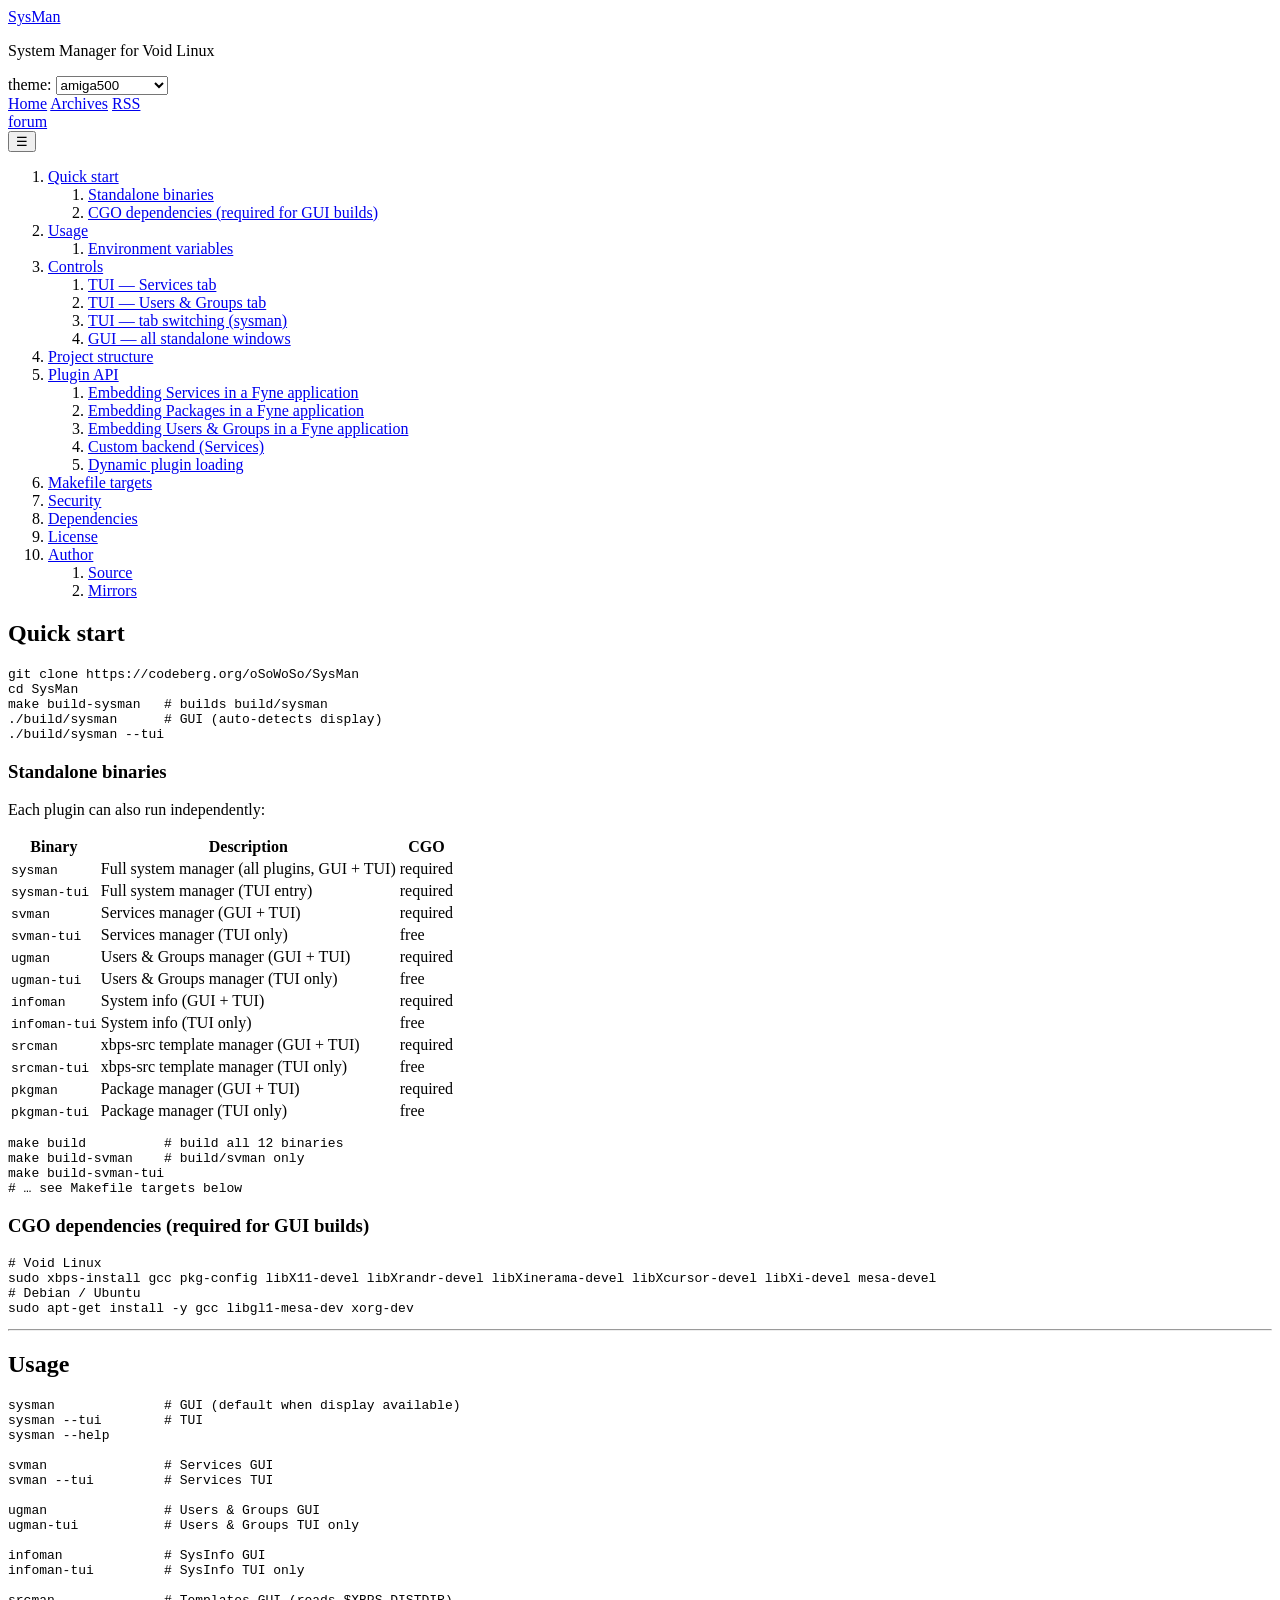
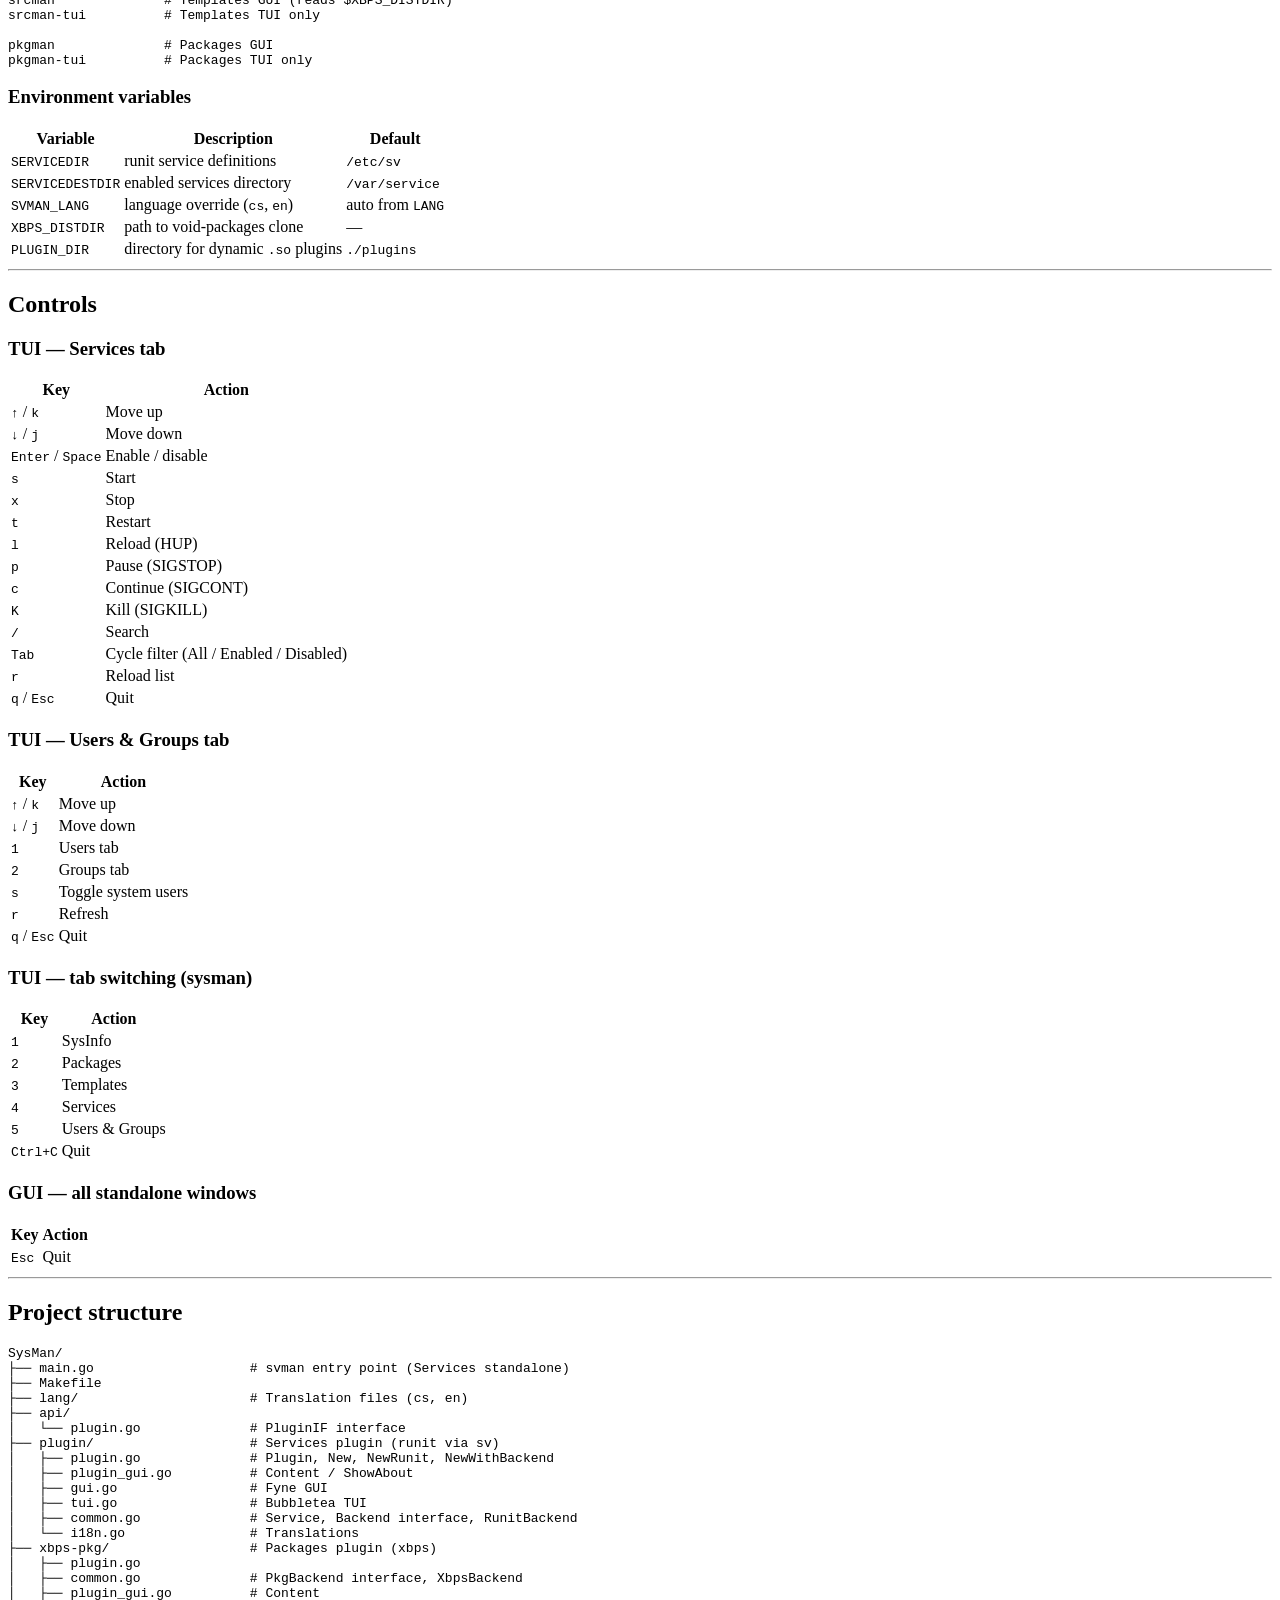
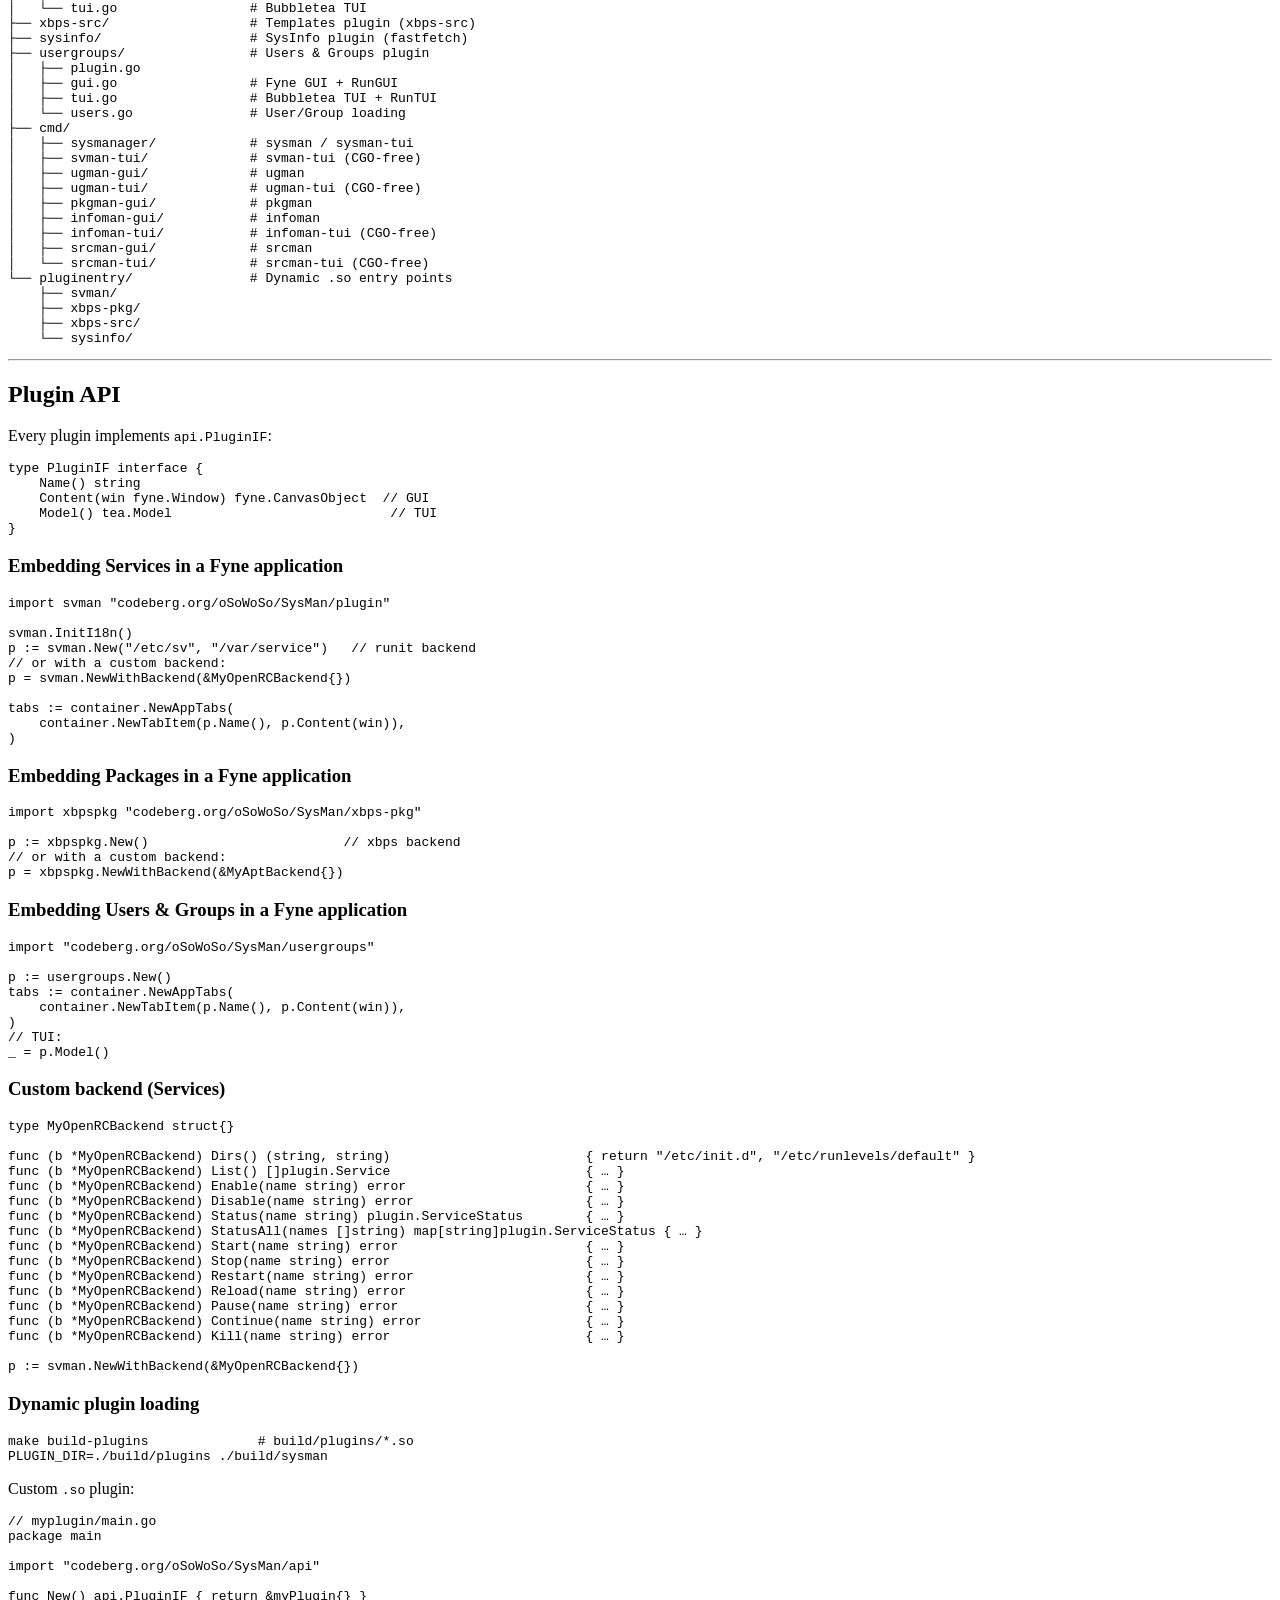
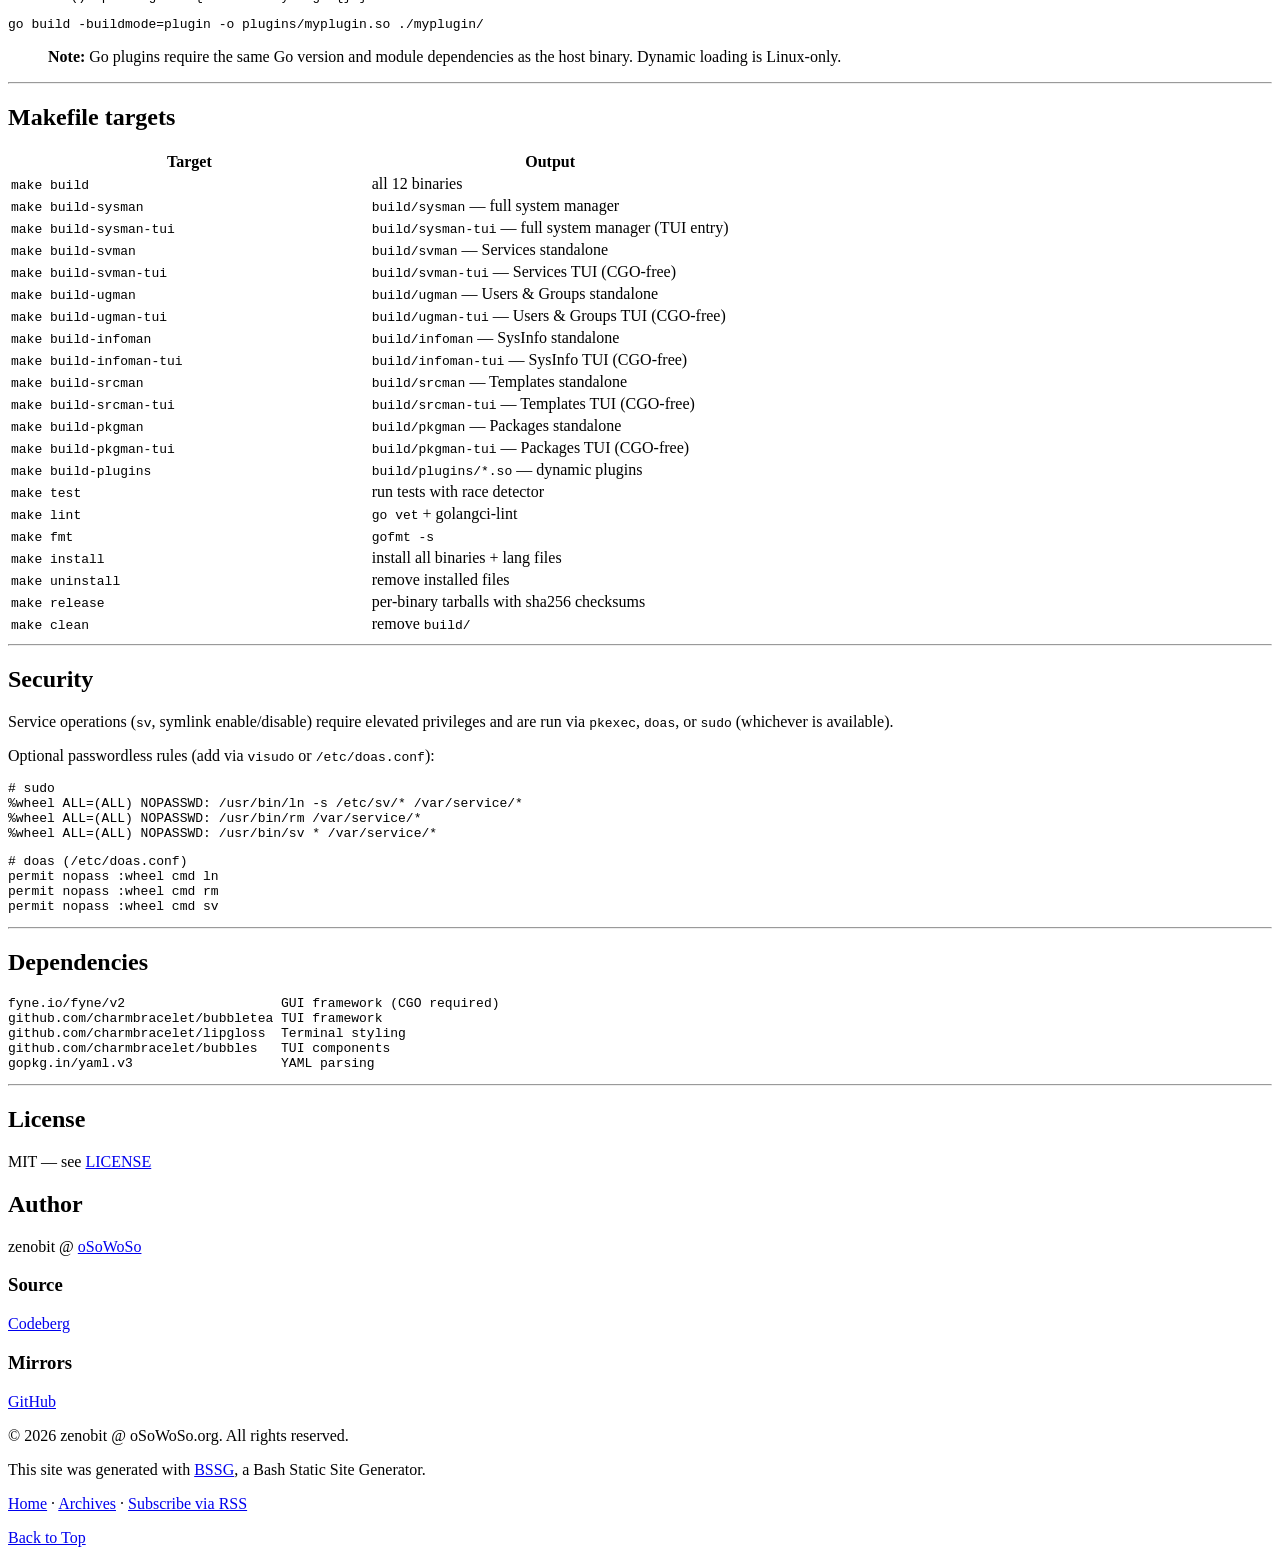
<file: index.html>
<!doctype html>
<html lang="en">
    <head>
        <meta charset="UTF-8" />
        <meta
            name="viewport"
            content="width=device-width, initial-scale=1.0, user-scalable=yes"
        />
        <link rel="icon" href="https://sysman.osowoso.org/favicon.png" />
        <link rel="canonical" href="https://sysman.osowoso.org/" />
        <title>Home | SysMan</title>
        <meta name="description" content="System Manager for Void Linux " />
        <meta property="og:title" content="Home" />
        <meta property="og:description" content="System Manager for Void Linux " />
        <meta property="og:type" content="website" />
        <meta property="og:url" content="https://sysman.osowoso.org/" />
        
        <meta name="twitter:card" content="summary" />
        <meta name="twitter:title" content="Home" />
        <meta name="twitter:description" content="System Manager for Void Linux " />
        
        <meta name="theme-color" content="#808080" />
        <style>
            code {
                white-space: pre-wrap;
            }
            span.smallcaps {
                font-variant: small-caps;
            }
            div.columns {
                display: flex;
                gap: min(4vw, 1.5em);
            }
            div.column {
                flex: auto;
                overflow-x: auto;
            }
            div.hanging-indent {
                margin-left: 1.5em;
                text-indent: -1.5em;
            }
            /* The extra [class] is a hack that increases specificity enough to
         override a similar rule in reveal.js */
            ul.task-list[class] {
                list-style: none;
            }
            ul.task-list li input[type="checkbox"] {
                font-size: inherit;
                width: 0.8em;
                margin: 0 0.8em 0.2em -1.6em;
                vertical-align: middle;
            }
            .display.math {
                display: block;
                text-align: center;
                margin: 0.5rem auto;
            }
        </style>
        <link rel="stylesheet" href="https://sysman.osowoso.org/selector.css" />
        <link rel="stylesheet" href="https://sysman.osowoso.org/css/style.css" />
        <link
            rel="alternate"
            type="application/rss+xml"
            title="RSS Feed"
            href="https://sysman.osowoso.org/rss.xml"
        />
        <script type="application/ld+json">
{
  "@context": "https://schema.org",
  "@type": "WebSite",
  "name": "SysMan",
  "description": "System Manager for Void Linux ",
  "url": "https://sysman.osowoso.org/",
  "potentialAction": {
    "@type": "SearchAction",
    "target": "https://sysman.osowoso.org/search?q={search_term_string}",
    "query-input": "required name=search_term_string"
  },
  "publisher": {
    "@type": "Organization",
    "name": "SysMan",
    "url": "https://sysman.osowoso.org"
  }
}
</script> <link rel="stylesheet" href="https://sysman.osowoso.org/selector.css">
    </head>
    <body>
        <div class="container">
            <header>
                <div class="site-title">
                    <a href="https://sysman.osowoso.org/">SysMan</a>
                </div>
                <p>System Manager for Void Linux </p>
                <div class="theme-selector">
                    <label for="theme-select">theme:</label>
                    <select id="theme-select" onchange="changeTheme()">
                                        <option value='amiga500'>amiga500</option>
                <option value='apple2'>apple2</option>
                <option value='art-deco'>art-deco</option>
                <option value='atarist'>atarist</option>
                <option value='bauhaus'>bauhaus</option>
                <option value='bbs'>bbs</option>
                <option value='beos'>beos</option>
                <option value='blackberry'>blackberry</option>
                <option value='braun'>braun</option>
                <option value='brutalist'>brutalist</option>
                <option value='cyber-dark'>cyber-dark</option>
                <option value='c64'>c64</option>
                <option value='dark'>dark</option>
                <option value='default'>default</option>
                <option value='diary'>diary</option>
                <option value='docs'>docs</option>
                <option value='flat'>flat</option>
                <option value='gameboy'>gameboy</option>
                <option value='glassmorphism'>glassmorphism</option>
                <option value='ios'>ios</option>
                <option value='italy'>italy</option>
                <option value='longform'>longform</option>
                <option value='macclassic'>macclassic</option>
                <option value='macos9'>macos9</option>
                <option value='mario'>mario</option>
                <option value='material'>material</option>
                <option value='mid-century'>mid-century</option>
                <option value='minimal'>minimal</option>
                <option value='mondrian'>mondrian</option>
                <option value='msdos'>msdos</option>
                <option value='nes'>nes</option>
                <option value='newspaper'>newspaper</option>
                <option value='nextstep'>nextstep</option>
                <option value='nordic-clean'>nordic-clean</option>
                <option value='osowoso'>osowoso</option>
                <option value='osx'>osx</option>
                <option value='reader-mode'>reader-mode</option>
                <option value='skeuomorphic'>skeuomorphic</option>
                <option value='stefano'>stefano</option>
                <option value='swiss-design'>swiss-design</option>
                <option value='terminal'>terminal</option>
                <option value='text-only'>text-only</option>
                <option value='thoughtful'>thoughtful</option>
                <option value='tty'>tty</option>
                <option value='vaporwave'>vaporwave</option>
                <option value='web1'>web1</option>
                <option value='web2'>web2</option>
                <option value='winxp'>winxp</option>
                <option value='win311'>win311</option>
                <option value='win7'>win7</option>
                <option value='win95'>win95</option>
                <option value='y2k'>y2k</option>
                <option value='zxspectrum'>zxspectrum</option>

                    </select>
                    <link id="theme-style" rel="stylesheet" href="" />
                </div>
                <nav>
                    <div class="nav-left"><a href="https://sysman.osowoso.org/">Home</a> <a href="https://sysman.osowoso.org/archives/">Archives</a> <a href="https://sysman.osowoso.org/rss.xml">RSS</a></div>
                    <div class="nav-right">
                        <a href="https://osowoso.discourse.group/">forum</a>
                    </div>
                    <button
                        class="nav-hamburger"
                        aria-label="Toggle menu"
                        aria-expanded="false"
                        aria-controls="nav-left"
                    >
                        <span class="hamburger-icon">☰</span>
                    </button>
                </nav>
                <script src="https://sysman.osowoso.org/theme-switcher.js" defer></script>
                <script src="https://sysman.osowoso.org/hamburger.js" defer></script>
            </header>
            <main></main>
        </div>
    </body>
</html>
<div id="TOC" role="doc-toc"><ol>
<li><a href="#quick-start">Quick start</a><ol>
<li><a href="#standalone-binaries">Standalone binaries</a></li>
<li><a href="#cgo-dependencies-required-for-gui-builds">CGO dependencies (required for GUI builds)</a></li>
</ol>
</li>
<li><a href="#usage">Usage</a><ol>
<li><a href="#environment-variables">Environment variables</a></li>
</ol>
</li>
<li><a href="#controls">Controls</a><ol>
<li><a href="#tui-services-tab">TUI — Services tab</a></li>
<li><a href="#tui-users-groups-tab">TUI — Users &amp; Groups tab</a></li>
<li><a href="#tui-tab-switching-sysman">TUI — tab switching (sysman)</a></li>
<li><a href="#gui-all-standalone-windows">GUI — all standalone windows</a></li>
</ol>
</li>
<li><a href="#project-structure">Project structure</a></li>
<li><a href="#plugin-api">Plugin API</a><ol>
<li><a href="#embedding-services-in-a-fyne-application">Embedding Services in a Fyne application</a></li>
<li><a href="#embedding-packages-in-a-fyne-application">Embedding Packages in a Fyne application</a></li>
<li><a href="#embedding-users-groups-in-a-fyne-application">Embedding Users &amp; Groups in a Fyne application</a></li>
<li><a href="#custom-backend-services">Custom backend (Services)</a></li>
<li><a href="#dynamic-plugin-loading">Dynamic plugin loading</a></li>
</ol>
</li>
<li><a href="#makefile-targets">Makefile targets</a></li>
<li><a href="#security">Security</a></li>
<li><a href="#dependencies">Dependencies</a></li>
<li><a href="#license">License</a></li>
<li><a href="#author">Author</a><ol>
<li><a href="#source">Source</a></li>
<li><a href="#mirrors">Mirrors</a></li>
</ol>
</li>
</ol></div>
<h2 id="quick-start">Quick start</h2>
<div class="sourceCode" id="cb1"><pre
class="sourceCode bash"><code class="sourceCode bash"><span id="cb1-1"><a href="#cb1-1" aria-hidden="true" tabindex="-1"></a><span class="fu">git</span> clone https://codeberg.org/oSoWoSo/SysMan</span>
<span id="cb1-2"><a href="#cb1-2" aria-hidden="true" tabindex="-1"></a><span class="bu">cd</span> SysMan</span>
<span id="cb1-3"><a href="#cb1-3" aria-hidden="true" tabindex="-1"></a><span class="fu">make</span> build-sysman   <span class="co"># builds build/sysman</span></span>
<span id="cb1-4"><a href="#cb1-4" aria-hidden="true" tabindex="-1"></a><span class="ex">./build/sysman</span>      <span class="co"># GUI (auto-detects display)</span></span>
<span id="cb1-5"><a href="#cb1-5" aria-hidden="true" tabindex="-1"></a><span class="ex">./build/sysman</span> <span class="at">--tui</span></span></code></pre></div>
<h3 id="standalone-binaries">Standalone binaries</h3>
<p>Each plugin can also run independently:</p>
<table>
<thead>
<tr>
<th>Binary</th>
<th>Description</th>
<th>CGO</th>
</tr>
</thead>
<tbody>
<tr>
<td><code>sysman</code></td>
<td>Full system manager (all plugins, GUI + TUI)</td>
<td>required</td>
</tr>
<tr>
<td><code>sysman-tui</code></td>
<td>Full system manager (TUI entry)</td>
<td>required</td>
</tr>
<tr>
<td><code>svman</code></td>
<td>Services manager (GUI + TUI)</td>
<td>required</td>
</tr>
<tr>
<td><code>svman-tui</code></td>
<td>Services manager (TUI only)</td>
<td>free</td>
</tr>
<tr>
<td><code>ugman</code></td>
<td>Users &amp; Groups manager (GUI + TUI)</td>
<td>required</td>
</tr>
<tr>
<td><code>ugman-tui</code></td>
<td>Users &amp; Groups manager (TUI only)</td>
<td>free</td>
</tr>
<tr>
<td><code>infoman</code></td>
<td>System info (GUI + TUI)</td>
<td>required</td>
</tr>
<tr>
<td><code>infoman-tui</code></td>
<td>System info (TUI only)</td>
<td>free</td>
</tr>
<tr>
<td><code>srcman</code></td>
<td>xbps-src template manager (GUI + TUI)</td>
<td>required</td>
</tr>
<tr>
<td><code>srcman-tui</code></td>
<td>xbps-src template manager (TUI only)</td>
<td>free</td>
</tr>
<tr>
<td><code>pkgman</code></td>
<td>Package manager (GUI + TUI)</td>
<td>required</td>
</tr>
<tr>
<td><code>pkgman-tui</code></td>
<td>Package manager (TUI only)</td>
<td>free</td>
</tr>
</tbody>
</table>
<div class="sourceCode" id="cb2"><pre
class="sourceCode bash"><code class="sourceCode bash"><span id="cb2-1"><a href="#cb2-1" aria-hidden="true" tabindex="-1"></a><span class="fu">make</span> build          <span class="co"># build all 12 binaries</span></span>
<span id="cb2-2"><a href="#cb2-2" aria-hidden="true" tabindex="-1"></a><span class="fu">make</span> build-svman    <span class="co"># build/svman only</span></span>
<span id="cb2-3"><a href="#cb2-3" aria-hidden="true" tabindex="-1"></a><span class="fu">make</span> build-svman-tui</span>
<span id="cb2-4"><a href="#cb2-4" aria-hidden="true" tabindex="-1"></a><span class="co"># … see Makefile targets below</span></span></code></pre></div>
<h3 id="cgo-dependencies-required-for-gui-builds">CGO dependencies
(required for GUI builds)</h3>
<div class="sourceCode" id="cb3"><pre
class="sourceCode bash"><code class="sourceCode bash"><span id="cb3-1"><a href="#cb3-1" aria-hidden="true" tabindex="-1"></a><span class="co"># Void Linux</span></span>
<span id="cb3-2"><a href="#cb3-2" aria-hidden="true" tabindex="-1"></a><span class="fu">sudo</span> xbps-install gcc pkg-config libX11-devel libXrandr-devel libXinerama-devel libXcursor-devel libXi-devel mesa-devel</span>
<span id="cb3-3"><a href="#cb3-3" aria-hidden="true" tabindex="-1"></a><span class="co"># Debian / Ubuntu</span></span>
<span id="cb3-4"><a href="#cb3-4" aria-hidden="true" tabindex="-1"></a><span class="fu">sudo</span> apt-get install <span class="at">-y</span> gcc libgl1-mesa-dev xorg-dev</span></code></pre></div>
<hr />
<h2 id="usage">Usage</h2>
<div class="sourceCode" id="cb4"><pre
class="sourceCode bash"><code class="sourceCode bash"><span id="cb4-1"><a href="#cb4-1" aria-hidden="true" tabindex="-1"></a><span class="ex">sysman</span>              <span class="co"># GUI (default when display available)</span></span>
<span id="cb4-2"><a href="#cb4-2" aria-hidden="true" tabindex="-1"></a><span class="ex">sysman</span> <span class="at">--tui</span>        <span class="co"># TUI</span></span>
<span id="cb4-3"><a href="#cb4-3" aria-hidden="true" tabindex="-1"></a><span class="ex">sysman</span> <span class="at">--help</span></span>
<span id="cb4-4"><a href="#cb4-4" aria-hidden="true" tabindex="-1"></a></span>
<span id="cb4-5"><a href="#cb4-5" aria-hidden="true" tabindex="-1"></a><span class="ex">svman</span>               <span class="co"># Services GUI</span></span>
<span id="cb4-6"><a href="#cb4-6" aria-hidden="true" tabindex="-1"></a><span class="ex">svman</span> <span class="at">--tui</span>         <span class="co"># Services TUI</span></span>
<span id="cb4-7"><a href="#cb4-7" aria-hidden="true" tabindex="-1"></a></span>
<span id="cb4-8"><a href="#cb4-8" aria-hidden="true" tabindex="-1"></a><span class="ex">ugman</span>               <span class="co"># Users &amp; Groups GUI</span></span>
<span id="cb4-9"><a href="#cb4-9" aria-hidden="true" tabindex="-1"></a><span class="ex">ugman-tui</span>           <span class="co"># Users &amp; Groups TUI only</span></span>
<span id="cb4-10"><a href="#cb4-10" aria-hidden="true" tabindex="-1"></a></span>
<span id="cb4-11"><a href="#cb4-11" aria-hidden="true" tabindex="-1"></a><span class="ex">infoman</span>             <span class="co"># SysInfo GUI</span></span>
<span id="cb4-12"><a href="#cb4-12" aria-hidden="true" tabindex="-1"></a><span class="ex">infoman-tui</span>         <span class="co"># SysInfo TUI only</span></span>
<span id="cb4-13"><a href="#cb4-13" aria-hidden="true" tabindex="-1"></a></span>
<span id="cb4-14"><a href="#cb4-14" aria-hidden="true" tabindex="-1"></a><span class="ex">srcman</span>              <span class="co"># Templates GUI (reads $XBPS_DISTDIR)</span></span>
<span id="cb4-15"><a href="#cb4-15" aria-hidden="true" tabindex="-1"></a><span class="ex">srcman-tui</span>          <span class="co"># Templates TUI only</span></span>
<span id="cb4-16"><a href="#cb4-16" aria-hidden="true" tabindex="-1"></a></span>
<span id="cb4-17"><a href="#cb4-17" aria-hidden="true" tabindex="-1"></a><span class="ex">pkgman</span>              <span class="co"># Packages GUI</span></span>
<span id="cb4-18"><a href="#cb4-18" aria-hidden="true" tabindex="-1"></a><span class="ex">pkgman-tui</span>          <span class="co"># Packages TUI only</span></span></code></pre></div>
<h3 id="environment-variables">Environment variables</h3>
<table>
<thead>
<tr>
<th>Variable</th>
<th>Description</th>
<th>Default</th>
</tr>
</thead>
<tbody>
<tr>
<td><code>SERVICEDIR</code></td>
<td>runit service definitions</td>
<td><code>/etc/sv</code></td>
</tr>
<tr>
<td><code>SERVICEDESTDIR</code></td>
<td>enabled services directory</td>
<td><code>/var/service</code></td>
</tr>
<tr>
<td><code>SVMAN_LANG</code></td>
<td>language override (<code>cs</code>, <code>en</code>)</td>
<td>auto from <code>LANG</code></td>
</tr>
<tr>
<td><code>XBPS_DISTDIR</code></td>
<td>path to void-packages clone</td>
<td>—</td>
</tr>
<tr>
<td><code>PLUGIN_DIR</code></td>
<td>directory for dynamic <code>.so</code> plugins</td>
<td><code>./plugins</code></td>
</tr>
</tbody>
</table>
<hr />
<h2 id="controls">Controls</h2>
<h3 id="tui-services-tab">TUI — Services tab</h3>
<table>
<thead>
<tr>
<th>Key</th>
<th>Action</th>
</tr>
</thead>
<tbody>
<tr>
<td><code>↑</code> / <code>k</code></td>
<td>Move up</td>
</tr>
<tr>
<td><code>↓</code> / <code>j</code></td>
<td>Move down</td>
</tr>
<tr>
<td><code>Enter</code> / <code>Space</code></td>
<td>Enable / disable</td>
</tr>
<tr>
<td><code>s</code></td>
<td>Start</td>
</tr>
<tr>
<td><code>x</code></td>
<td>Stop</td>
</tr>
<tr>
<td><code>t</code></td>
<td>Restart</td>
</tr>
<tr>
<td><code>l</code></td>
<td>Reload (HUP)</td>
</tr>
<tr>
<td><code>p</code></td>
<td>Pause (SIGSTOP)</td>
</tr>
<tr>
<td><code>c</code></td>
<td>Continue (SIGCONT)</td>
</tr>
<tr>
<td><code>K</code></td>
<td>Kill (SIGKILL)</td>
</tr>
<tr>
<td><code>/</code></td>
<td>Search</td>
</tr>
<tr>
<td><code>Tab</code></td>
<td>Cycle filter (All / Enabled / Disabled)</td>
</tr>
<tr>
<td><code>r</code></td>
<td>Reload list</td>
</tr>
<tr>
<td><code>q</code> / <code>Esc</code></td>
<td>Quit</td>
</tr>
</tbody>
</table>
<h3 id="tui-users-groups-tab">TUI — Users &amp; Groups tab</h3>
<table>
<thead>
<tr>
<th>Key</th>
<th>Action</th>
</tr>
</thead>
<tbody>
<tr>
<td><code>↑</code> / <code>k</code></td>
<td>Move up</td>
</tr>
<tr>
<td><code>↓</code> / <code>j</code></td>
<td>Move down</td>
</tr>
<tr>
<td><code>1</code></td>
<td>Users tab</td>
</tr>
<tr>
<td><code>2</code></td>
<td>Groups tab</td>
</tr>
<tr>
<td><code>s</code></td>
<td>Toggle system users</td>
</tr>
<tr>
<td><code>r</code></td>
<td>Refresh</td>
</tr>
<tr>
<td><code>q</code> / <code>Esc</code></td>
<td>Quit</td>
</tr>
</tbody>
</table>
<h3 id="tui-tab-switching-sysman">TUI — tab switching (sysman)</h3>
<table>
<thead>
<tr>
<th>Key</th>
<th>Action</th>
</tr>
</thead>
<tbody>
<tr>
<td><code>1</code></td>
<td>SysInfo</td>
</tr>
<tr>
<td><code>2</code></td>
<td>Packages</td>
</tr>
<tr>
<td><code>3</code></td>
<td>Templates</td>
</tr>
<tr>
<td><code>4</code></td>
<td>Services</td>
</tr>
<tr>
<td><code>5</code></td>
<td>Users &amp; Groups</td>
</tr>
<tr>
<td><code>Ctrl+C</code></td>
<td>Quit</td>
</tr>
</tbody>
</table>
<h3 id="gui-all-standalone-windows">GUI — all standalone windows</h3>
<table>
<thead>
<tr>
<th>Key</th>
<th>Action</th>
</tr>
</thead>
<tbody>
<tr>
<td><code>Esc</code></td>
<td>Quit</td>
</tr>
</tbody>
</table>
<hr />
<h2 id="project-structure">Project structure</h2>
<pre><code>SysMan/
├── main.go                    # svman entry point (Services standalone)
├── Makefile
├── lang/                      # Translation files (cs, en)
├── api/
│   └── plugin.go              # PluginIF interface
├── plugin/                    # Services plugin (runit via sv)
│   ├── plugin.go              # Plugin, New, NewRunit, NewWithBackend
│   ├── plugin_gui.go          # Content / ShowAbout
│   ├── gui.go                 # Fyne GUI
│   ├── tui.go                 # Bubbletea TUI
│   ├── common.go              # Service, Backend interface, RunitBackend
│   └── i18n.go                # Translations
├── xbps-pkg/                  # Packages plugin (xbps)
│   ├── plugin.go
│   ├── common.go              # PkgBackend interface, XbpsBackend
│   ├── plugin_gui.go          # Content
│   └── tui.go                 # Bubbletea TUI
├── xbps-src/                  # Templates plugin (xbps-src)
├── sysinfo/                   # SysInfo plugin (fastfetch)
├── usergroups/                # Users &amp; Groups plugin
│   ├── plugin.go
│   ├── gui.go                 # Fyne GUI + RunGUI
│   ├── tui.go                 # Bubbletea TUI + RunTUI
│   └── users.go               # User/Group loading
├── cmd/
│   ├── sysmanager/            # sysman / sysman-tui
│   ├── svman-tui/             # svman-tui (CGO-free)
│   ├── ugman-gui/             # ugman
│   ├── ugman-tui/             # ugman-tui (CGO-free)
│   ├── pkgman-gui/            # pkgman
│   ├── infoman-gui/           # infoman
│   ├── infoman-tui/           # infoman-tui (CGO-free)
│   ├── srcman-gui/            # srcman
│   └── srcman-tui/            # srcman-tui (CGO-free)
└── pluginentry/               # Dynamic .so entry points
    ├── svman/
    ├── xbps-pkg/
    ├── xbps-src/
    └── sysinfo/</code></pre>
<hr />
<h2 id="plugin-api">Plugin API</h2>
<p>Every plugin implements <code>api.PluginIF</code>:</p>
<div class="sourceCode" id="cb6"><pre class="sourceCode go"><code class="sourceCode go"><span id="cb6-1"><a href="#cb6-1" aria-hidden="true" tabindex="-1"></a><span class="kw">type</span> PluginIF <span class="kw">interface</span> <span class="op">{</span></span>
<span id="cb6-2"><a href="#cb6-2" aria-hidden="true" tabindex="-1"></a>    Name<span class="op">()</span> <span class="dt">string</span></span>
<span id="cb6-3"><a href="#cb6-3" aria-hidden="true" tabindex="-1"></a>    Content<span class="op">(</span>win fyne<span class="op">.</span>Window<span class="op">)</span> fyne<span class="op">.</span>CanvasObject  <span class="co">// GUI</span></span>
<span id="cb6-4"><a href="#cb6-4" aria-hidden="true" tabindex="-1"></a>    Model<span class="op">()</span> tea<span class="op">.</span>Model                            <span class="co">// TUI</span></span>
<span id="cb6-5"><a href="#cb6-5" aria-hidden="true" tabindex="-1"></a><span class="op">}</span></span></code></pre></div>
<h3 id="embedding-services-in-a-fyne-application">Embedding Services in
a Fyne application</h3>
<div class="sourceCode" id="cb7"><pre class="sourceCode go"><code class="sourceCode go"><span id="cb7-1"><a href="#cb7-1" aria-hidden="true" tabindex="-1"></a><span class="kw">import</span> svman <span class="st">&quot;codeberg.org/oSoWoSo/SysMan/plugin&quot;</span></span>
<span id="cb7-2"><a href="#cb7-2" aria-hidden="true" tabindex="-1"></a></span>
<span id="cb7-3"><a href="#cb7-3" aria-hidden="true" tabindex="-1"></a>svman<span class="op">.</span>InitI18n<span class="op">()</span></span>
<span id="cb7-4"><a href="#cb7-4" aria-hidden="true" tabindex="-1"></a>p <span class="op">:=</span> svman<span class="op">.</span>New<span class="op">(</span><span class="st">&quot;/etc/sv&quot;</span><span class="op">,</span> <span class="st">&quot;/var/service&quot;</span><span class="op">)</span>   <span class="co">// runit backend</span></span>
<span id="cb7-5"><a href="#cb7-5" aria-hidden="true" tabindex="-1"></a><span class="co">// or with a custom backend:</span></span>
<span id="cb7-6"><a href="#cb7-6" aria-hidden="true" tabindex="-1"></a>p <span class="op">=</span> svman<span class="op">.</span>NewWithBackend<span class="op">(&amp;</span>MyOpenRCBackend<span class="op">{})</span></span>
<span id="cb7-7"><a href="#cb7-7" aria-hidden="true" tabindex="-1"></a></span>
<span id="cb7-8"><a href="#cb7-8" aria-hidden="true" tabindex="-1"></a>tabs <span class="op">:=</span> container<span class="op">.</span>NewAppTabs<span class="op">(</span></span>
<span id="cb7-9"><a href="#cb7-9" aria-hidden="true" tabindex="-1"></a>    container<span class="op">.</span>NewTabItem<span class="op">(</span>p<span class="op">.</span>Name<span class="op">(),</span> p<span class="op">.</span>Content<span class="op">(</span>win<span class="op">)),</span></span>
<span id="cb7-10"><a href="#cb7-10" aria-hidden="true" tabindex="-1"></a><span class="op">)</span></span></code></pre></div>
<h3 id="embedding-packages-in-a-fyne-application">Embedding Packages in
a Fyne application</h3>
<div class="sourceCode" id="cb8"><pre class="sourceCode go"><code class="sourceCode go"><span id="cb8-1"><a href="#cb8-1" aria-hidden="true" tabindex="-1"></a><span class="kw">import</span> xbpspkg <span class="st">&quot;codeberg.org/oSoWoSo/SysMan/xbps-pkg&quot;</span></span>
<span id="cb8-2"><a href="#cb8-2" aria-hidden="true" tabindex="-1"></a></span>
<span id="cb8-3"><a href="#cb8-3" aria-hidden="true" tabindex="-1"></a>p <span class="op">:=</span> xbpspkg<span class="op">.</span>New<span class="op">()</span>                         <span class="co">// xbps backend</span></span>
<span id="cb8-4"><a href="#cb8-4" aria-hidden="true" tabindex="-1"></a><span class="co">// or with a custom backend:</span></span>
<span id="cb8-5"><a href="#cb8-5" aria-hidden="true" tabindex="-1"></a>p <span class="op">=</span> xbpspkg<span class="op">.</span>NewWithBackend<span class="op">(&amp;</span>MyAptBackend<span class="op">{})</span></span></code></pre></div>
<h3 id="embedding-users-groups-in-a-fyne-application">Embedding Users
&amp; Groups in a Fyne application</h3>
<div class="sourceCode" id="cb9"><pre class="sourceCode go"><code class="sourceCode go"><span id="cb9-1"><a href="#cb9-1" aria-hidden="true" tabindex="-1"></a><span class="kw">import</span> <span class="st">&quot;codeberg.org/oSoWoSo/SysMan/usergroups&quot;</span></span>
<span id="cb9-2"><a href="#cb9-2" aria-hidden="true" tabindex="-1"></a></span>
<span id="cb9-3"><a href="#cb9-3" aria-hidden="true" tabindex="-1"></a>p <span class="op">:=</span> usergroups<span class="op">.</span>New<span class="op">()</span></span>
<span id="cb9-4"><a href="#cb9-4" aria-hidden="true" tabindex="-1"></a>tabs <span class="op">:=</span> container<span class="op">.</span>NewAppTabs<span class="op">(</span></span>
<span id="cb9-5"><a href="#cb9-5" aria-hidden="true" tabindex="-1"></a>    container<span class="op">.</span>NewTabItem<span class="op">(</span>p<span class="op">.</span>Name<span class="op">(),</span> p<span class="op">.</span>Content<span class="op">(</span>win<span class="op">)),</span></span>
<span id="cb9-6"><a href="#cb9-6" aria-hidden="true" tabindex="-1"></a><span class="op">)</span></span>
<span id="cb9-7"><a href="#cb9-7" aria-hidden="true" tabindex="-1"></a><span class="co">// TUI:</span></span>
<span id="cb9-8"><a href="#cb9-8" aria-hidden="true" tabindex="-1"></a>_ <span class="op">=</span> p<span class="op">.</span>Model<span class="op">()</span></span></code></pre></div>
<h3 id="custom-backend-services">Custom backend (Services)</h3>
<div class="sourceCode" id="cb10"><pre
class="sourceCode go"><code class="sourceCode go"><span id="cb10-1"><a href="#cb10-1" aria-hidden="true" tabindex="-1"></a><span class="kw">type</span> MyOpenRCBackend <span class="kw">struct</span><span class="op">{}</span></span>
<span id="cb10-2"><a href="#cb10-2" aria-hidden="true" tabindex="-1"></a></span>
<span id="cb10-3"><a href="#cb10-3" aria-hidden="true" tabindex="-1"></a><span class="kw">func</span> <span class="op">(</span>b <span class="op">*</span>MyOpenRCBackend<span class="op">)</span> Dirs<span class="op">()</span> <span class="op">(</span><span class="dt">string</span><span class="op">,</span> <span class="dt">string</span><span class="op">)</span>                         <span class="op">{</span> <span class="cf">return</span> <span class="st">&quot;/etc/init.d&quot;</span><span class="op">,</span> <span class="st">&quot;/etc/runlevels/default&quot;</span> <span class="op">}</span></span>
<span id="cb10-4"><a href="#cb10-4" aria-hidden="true" tabindex="-1"></a><span class="kw">func</span> <span class="op">(</span>b <span class="op">*</span>MyOpenRCBackend<span class="op">)</span> List<span class="op">()</span> <span class="op">[]</span>plugin<span class="op">.</span>Service                         <span class="op">{</span> … <span class="op">}</span></span>
<span id="cb10-5"><a href="#cb10-5" aria-hidden="true" tabindex="-1"></a><span class="kw">func</span> <span class="op">(</span>b <span class="op">*</span>MyOpenRCBackend<span class="op">)</span> Enable<span class="op">(</span>name <span class="dt">string</span><span class="op">)</span> <span class="dt">error</span>                       <span class="op">{</span> … <span class="op">}</span></span>
<span id="cb10-6"><a href="#cb10-6" aria-hidden="true" tabindex="-1"></a><span class="kw">func</span> <span class="op">(</span>b <span class="op">*</span>MyOpenRCBackend<span class="op">)</span> Disable<span class="op">(</span>name <span class="dt">string</span><span class="op">)</span> <span class="dt">error</span>                      <span class="op">{</span> … <span class="op">}</span></span>
<span id="cb10-7"><a href="#cb10-7" aria-hidden="true" tabindex="-1"></a><span class="kw">func</span> <span class="op">(</span>b <span class="op">*</span>MyOpenRCBackend<span class="op">)</span> Status<span class="op">(</span>name <span class="dt">string</span><span class="op">)</span> plugin<span class="op">.</span>ServiceStatus        <span class="op">{</span> … <span class="op">}</span></span>
<span id="cb10-8"><a href="#cb10-8" aria-hidden="true" tabindex="-1"></a><span class="kw">func</span> <span class="op">(</span>b <span class="op">*</span>MyOpenRCBackend<span class="op">)</span> StatusAll<span class="op">(</span>names <span class="op">[]</span><span class="dt">string</span><span class="op">)</span> <span class="kw">map</span><span class="op">[</span><span class="dt">string</span><span class="op">]</span>plugin<span class="op">.</span>ServiceStatus <span class="op">{</span> … <span class="op">}</span></span>
<span id="cb10-9"><a href="#cb10-9" aria-hidden="true" tabindex="-1"></a><span class="kw">func</span> <span class="op">(</span>b <span class="op">*</span>MyOpenRCBackend<span class="op">)</span> Start<span class="op">(</span>name <span class="dt">string</span><span class="op">)</span> <span class="dt">error</span>                        <span class="op">{</span> … <span class="op">}</span></span>
<span id="cb10-10"><a href="#cb10-10" aria-hidden="true" tabindex="-1"></a><span class="kw">func</span> <span class="op">(</span>b <span class="op">*</span>MyOpenRCBackend<span class="op">)</span> Stop<span class="op">(</span>name <span class="dt">string</span><span class="op">)</span> <span class="dt">error</span>                         <span class="op">{</span> … <span class="op">}</span></span>
<span id="cb10-11"><a href="#cb10-11" aria-hidden="true" tabindex="-1"></a><span class="kw">func</span> <span class="op">(</span>b <span class="op">*</span>MyOpenRCBackend<span class="op">)</span> Restart<span class="op">(</span>name <span class="dt">string</span><span class="op">)</span> <span class="dt">error</span>                      <span class="op">{</span> … <span class="op">}</span></span>
<span id="cb10-12"><a href="#cb10-12" aria-hidden="true" tabindex="-1"></a><span class="kw">func</span> <span class="op">(</span>b <span class="op">*</span>MyOpenRCBackend<span class="op">)</span> Reload<span class="op">(</span>name <span class="dt">string</span><span class="op">)</span> <span class="dt">error</span>                       <span class="op">{</span> … <span class="op">}</span></span>
<span id="cb10-13"><a href="#cb10-13" aria-hidden="true" tabindex="-1"></a><span class="kw">func</span> <span class="op">(</span>b <span class="op">*</span>MyOpenRCBackend<span class="op">)</span> Pause<span class="op">(</span>name <span class="dt">string</span><span class="op">)</span> <span class="dt">error</span>                        <span class="op">{</span> … <span class="op">}</span></span>
<span id="cb10-14"><a href="#cb10-14" aria-hidden="true" tabindex="-1"></a><span class="kw">func</span> <span class="op">(</span>b <span class="op">*</span>MyOpenRCBackend<span class="op">)</span> Continue<span class="op">(</span>name <span class="dt">string</span><span class="op">)</span> <span class="dt">error</span>                     <span class="op">{</span> … <span class="op">}</span></span>
<span id="cb10-15"><a href="#cb10-15" aria-hidden="true" tabindex="-1"></a><span class="kw">func</span> <span class="op">(</span>b <span class="op">*</span>MyOpenRCBackend<span class="op">)</span> Kill<span class="op">(</span>name <span class="dt">string</span><span class="op">)</span> <span class="dt">error</span>                         <span class="op">{</span> … <span class="op">}</span></span>
<span id="cb10-16"><a href="#cb10-16" aria-hidden="true" tabindex="-1"></a></span>
<span id="cb10-17"><a href="#cb10-17" aria-hidden="true" tabindex="-1"></a>p <span class="op">:=</span> svman<span class="op">.</span>NewWithBackend<span class="op">(&amp;</span>MyOpenRCBackend<span class="op">{})</span></span></code></pre></div>
<h3 id="dynamic-plugin-loading">Dynamic plugin loading</h3>
<div class="sourceCode" id="cb11"><pre
class="sourceCode bash"><code class="sourceCode bash"><span id="cb11-1"><a href="#cb11-1" aria-hidden="true" tabindex="-1"></a><span class="fu">make</span> build-plugins              <span class="co"># build/plugins/*.so</span></span>
<span id="cb11-2"><a href="#cb11-2" aria-hidden="true" tabindex="-1"></a><span class="va">PLUGIN_DIR</span><span class="op">=</span>./build/plugins <span class="ex">./build/sysman</span></span></code></pre></div>
<p>Custom <code>.so</code> plugin:</p>
<div class="sourceCode" id="cb12"><pre
class="sourceCode go"><code class="sourceCode go"><span id="cb12-1"><a href="#cb12-1" aria-hidden="true" tabindex="-1"></a><span class="co">// myplugin/main.go</span></span>
<span id="cb12-2"><a href="#cb12-2" aria-hidden="true" tabindex="-1"></a><span class="kw">package</span> main</span>
<span id="cb12-3"><a href="#cb12-3" aria-hidden="true" tabindex="-1"></a></span>
<span id="cb12-4"><a href="#cb12-4" aria-hidden="true" tabindex="-1"></a><span class="kw">import</span> <span class="st">&quot;codeberg.org/oSoWoSo/SysMan/api&quot;</span></span>
<span id="cb12-5"><a href="#cb12-5" aria-hidden="true" tabindex="-1"></a></span>
<span id="cb12-6"><a href="#cb12-6" aria-hidden="true" tabindex="-1"></a><span class="kw">func</span> New<span class="op">()</span> api<span class="op">.</span>PluginIF <span class="op">{</span> <span class="cf">return</span> <span class="op">&amp;</span>myPlugin<span class="op">{}</span> <span class="op">}</span></span></code></pre></div>
<div class="sourceCode" id="cb13"><pre
class="sourceCode bash"><code class="sourceCode bash"><span id="cb13-1"><a href="#cb13-1" aria-hidden="true" tabindex="-1"></a><span class="ex">go</span> build <span class="at">-buildmode</span><span class="op">=</span>plugin <span class="at">-o</span> plugins/myplugin.so ./myplugin/</span></code></pre></div>
<blockquote>
<p><strong>Note:</strong> Go plugins require the same Go version and
module dependencies as the host binary. Dynamic loading is
Linux-only.</p>
</blockquote>
<hr />
<h2 id="makefile-targets">Makefile targets</h2>
<table>
<colgroup>
<col style="width: 50%" />
<col style="width: 50%" />
</colgroup>
<thead>
<tr>
<th>Target</th>
<th>Output</th>
</tr>
</thead>
<tbody>
<tr>
<td><code>make build</code></td>
<td>all 12 binaries</td>
</tr>
<tr>
<td><code>make build-sysman</code></td>
<td><code>build/sysman</code> — full system manager</td>
</tr>
<tr>
<td><code>make build-sysman-tui</code></td>
<td><code>build/sysman-tui</code> — full system manager (TUI entry)</td>
</tr>
<tr>
<td><code>make build-svman</code></td>
<td><code>build/svman</code> — Services standalone</td>
</tr>
<tr>
<td><code>make build-svman-tui</code></td>
<td><code>build/svman-tui</code> — Services TUI (CGO-free)</td>
</tr>
<tr>
<td><code>make build-ugman</code></td>
<td><code>build/ugman</code> — Users &amp; Groups standalone</td>
</tr>
<tr>
<td><code>make build-ugman-tui</code></td>
<td><code>build/ugman-tui</code> — Users &amp; Groups TUI
(CGO-free)</td>
</tr>
<tr>
<td><code>make build-infoman</code></td>
<td><code>build/infoman</code> — SysInfo standalone</td>
</tr>
<tr>
<td><code>make build-infoman-tui</code></td>
<td><code>build/infoman-tui</code> — SysInfo TUI (CGO-free)</td>
</tr>
<tr>
<td><code>make build-srcman</code></td>
<td><code>build/srcman</code> — Templates standalone</td>
</tr>
<tr>
<td><code>make build-srcman-tui</code></td>
<td><code>build/srcman-tui</code> — Templates TUI (CGO-free)</td>
</tr>
<tr>
<td><code>make build-pkgman</code></td>
<td><code>build/pkgman</code> — Packages standalone</td>
</tr>
<tr>
<td><code>make build-pkgman-tui</code></td>
<td><code>build/pkgman-tui</code> — Packages TUI (CGO-free)</td>
</tr>
<tr>
<td><code>make build-plugins</code></td>
<td><code>build/plugins/*.so</code> — dynamic plugins</td>
</tr>
<tr>
<td><code>make test</code></td>
<td>run tests with race detector</td>
</tr>
<tr>
<td><code>make lint</code></td>
<td><code>go vet</code> + golangci-lint</td>
</tr>
<tr>
<td><code>make fmt</code></td>
<td><code>gofmt -s</code></td>
</tr>
<tr>
<td><code>make install</code></td>
<td>install all binaries + lang files</td>
</tr>
<tr>
<td><code>make uninstall</code></td>
<td>remove installed files</td>
</tr>
<tr>
<td><code>make release</code></td>
<td>per-binary tarballs with sha256 checksums</td>
</tr>
<tr>
<td><code>make clean</code></td>
<td>remove <code>build/</code></td>
</tr>
</tbody>
</table>
<hr />
<h2 id="security">Security</h2>
<p>Service operations (<code>sv</code>, symlink enable/disable) require
elevated privileges and are run via <code>pkexec</code>,
<code>doas</code>, or <code>sudo</code> (whichever is available).</p>
<p>Optional passwordless rules (add via <code>visudo</code> or
<code>/etc/doas.conf</code>):</p>
<pre class="sudoers"><code># sudo
%wheel ALL=(ALL) NOPASSWD: /usr/bin/ln -s /etc/sv/* /var/service/*
%wheel ALL=(ALL) NOPASSWD: /usr/bin/rm /var/service/*
%wheel ALL=(ALL) NOPASSWD: /usr/bin/sv * /var/service/*</code></pre>
<pre><code># doas (/etc/doas.conf)
permit nopass :wheel cmd ln
permit nopass :wheel cmd rm
permit nopass :wheel cmd sv</code></pre>
<hr />
<h2 id="dependencies">Dependencies</h2>
<pre><code>fyne.io/fyne/v2                    GUI framework (CGO required)
github.com/charmbracelet/bubbletea TUI framework
github.com/charmbracelet/lipgloss  Terminal styling
github.com/charmbracelet/bubbles   TUI components
gopkg.in/yaml.v3                   YAML parsing</code></pre>
<hr />
<h2 id="license">License</h2>
<p>MIT — see <a href="LICENSE">LICENSE</a></p>
<h2 id="author">Author</h2>
<p>zenobit @ <a href="https://oSoWoSo.org">oSoWoSo</a></p>
<h3 id="source">Source</h3>
<p><a href="https://codeberg.org/oSoWoSo/SysMan">Codeberg</a></p>
<h3 id="mirrors">Mirrors</h3>
<p><a href="https://github.com/oSoWoSo/SysMan">GitHub</a></p>
        </main>
        <footer>
            <p>&copy; 2026 zenobit @ oSoWoSo.org. All rights reserved.</p>
            <p>This site was generated with <a href="https://bssg.dragas.net">BSSG</a>, a Bash Static Site Generator.</p>
            <p>
                <a href="https://sysman.osowoso.org/">Home</a> &middot; <a href="https://sysman.osowoso.org/archives/">Archives</a> &middot; <a href="https://sysman.osowoso.org/rss.xml">Subscribe via RSS</a>
            </p>
            <p><a href="#">Back to Top</a></p>
        </footer>
    </div>
    <script src="https://sysman.osowoso.org/toc.js" defer></script>
</body>
</html>
</file>
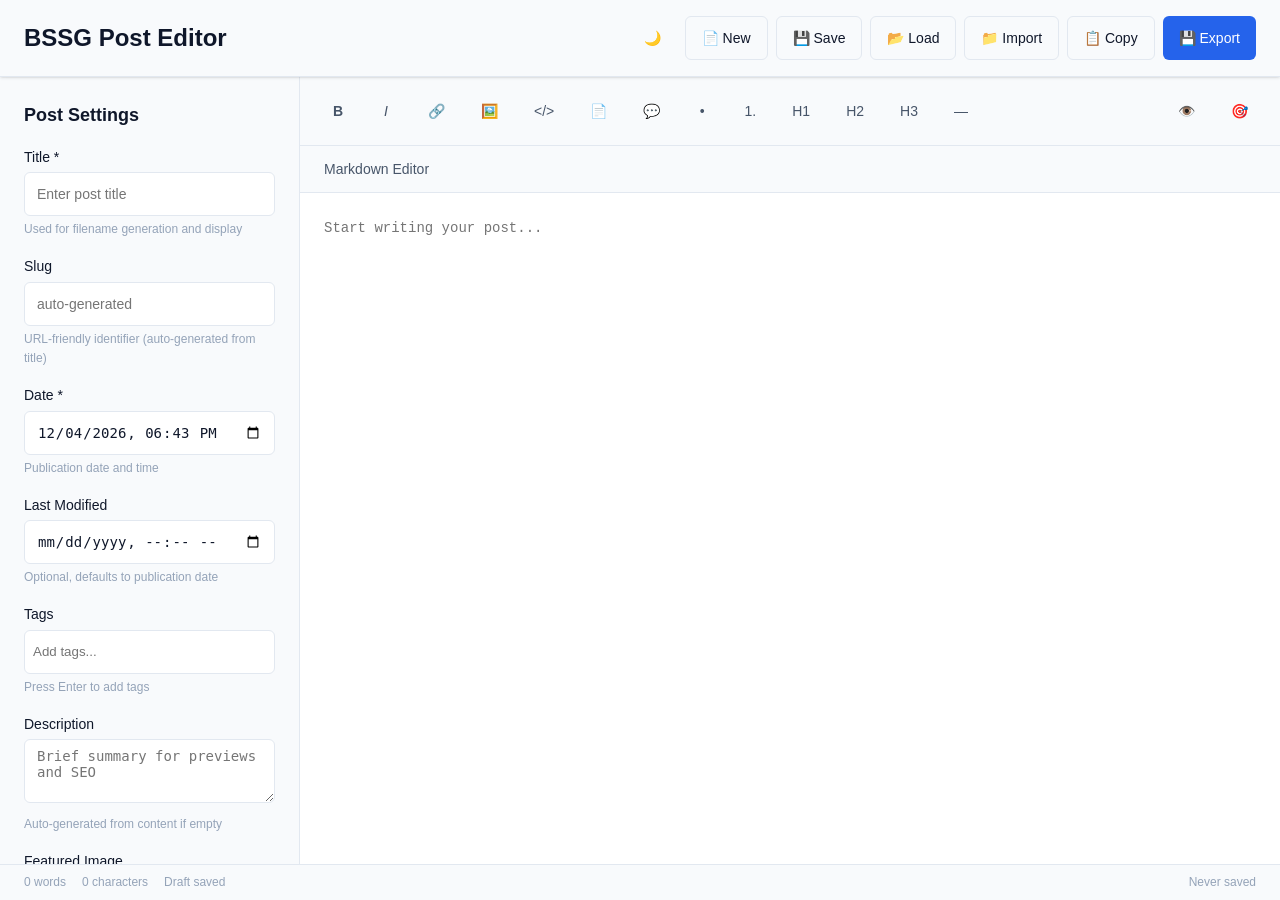
<file: editor.html>
<!DOCTYPE html>
<html lang="en">
<head>
    <meta charset="UTF-8">
    <meta name="viewport" content="width=device-width, initial-scale=1.0">
    <title>BSSG Post Editor</title>
    <style>
        /* CSS Variables for theming */
        :root {
            --primary-color: #2563eb;
            --primary-hover: #1d4ed8;
            --secondary-color: #64748b;
            --background: #ffffff;
            --surface: #f8fafc;
            --surface-hover: #f1f5f9;
            --border: #e2e8f0;
            --text-primary: #0f172a;
            --text-secondary: #475569;
            --text-muted: #94a3b8;
            --success: #10b981;
            --warning: #f59e0b;
            --error: #ef4444;
            --shadow: 0 1px 3px 0 rgb(0 0 0 / 0.1), 0 1px 2px -1px rgb(0 0 0 / 0.1);
            --shadow-lg: 0 10px 15px -3px rgb(0 0 0 / 0.1), 0 4px 6px -4px rgb(0 0 0 / 0.1);
        }

        /* Dark theme */
        [data-theme="dark"] {
            --background: #0f172a;
            --surface: #1e293b;
            --surface-hover: #334155;
            --border: #334155;
            --text-primary: #f8fafc;
            --text-secondary: #cbd5e1;
            --text-muted: #64748b;
        }

        /* Reset and base styles */
        * {
            margin: 0;
            padding: 0;
            box-sizing: border-box;
        }

        body {
            font-family: -apple-system, BlinkMacSystemFont, 'Segoe UI', Roboto, Oxygen, Ubuntu, Cantarell, sans-serif;
            background: var(--background);
            color: var(--text-primary);
            line-height: 1.6;
            overflow-x: hidden;
            -webkit-text-size-adjust: 100%;
        }

        /* Layout */
        .editor-container {
            display: grid;
            grid-template-rows: auto 1fr auto;
            height: 100vh;
            height: 100dvh; /* Dynamic viewport height for mobile */
        }

        /* Header */
        .header {
            background: var(--surface);
            border-bottom: 1px solid var(--border);
            padding: 1rem 1.5rem;
            display: flex;
            justify-content: space-between;
            align-items: center;
            box-shadow: var(--shadow);
            position: relative;
            z-index: 100;
        }

        .header h1 {
            font-size: 1.5rem;
            font-weight: 600;
            color: var(--text-primary);
        }

        .header-actions {
            display: flex;
            gap: 0.5rem;
            align-items: center;
            flex-wrap: wrap;
        }

        /* Mobile header toggle */
        .mobile-menu-toggle {
            display: none;
            background: none;
            border: none;
            font-size: 1.5rem;
            cursor: pointer;
            color: var(--text-primary);
            padding: 0.25rem;
        }

        /* Buttons */
        .btn {
            padding: 0.5rem 1rem;
            border: none;
            border-radius: 0.375rem;
            font-size: 0.875rem;
            font-weight: 500;
            cursor: pointer;
            transition: all 0.2s;
            display: inline-flex;
            align-items: center;
            gap: 0.5rem;
            text-decoration: none;
            white-space: nowrap;
            min-height: 44px; /* Better touch target */
            min-width: 44px;
            justify-content: center;
        }

        .btn-primary {
            background: var(--primary-color);
            color: white;
        }

        .btn-primary:hover {
            background: var(--primary-hover);
        }

        .btn-secondary {
            background: var(--surface);
            color: var(--text-primary);
            border: 1px solid var(--border);
        }

        .btn-secondary:hover {
            background: var(--surface-hover);
        }

        .btn-ghost {
            background: transparent;
            color: var(--text-secondary);
        }

        .btn-ghost:hover {
            background: var(--surface-hover);
            color: var(--text-primary);
        }

        /* Main content area */
        .main-content {
            display: grid;
            grid-template-columns: 300px 1fr;
            height: 100%;
            overflow: hidden;
        }

        /* Sidebar */
        .sidebar {
            background: var(--surface);
            border-right: 1px solid var(--border);
            padding: 1.5rem;
            overflow-y: auto;
            transition: transform 0.3s ease;
        }

        .sidebar h2 {
            font-size: 1.125rem;
            font-weight: 600;
            margin-bottom: 1rem;
            color: var(--text-primary);
        }

        /* Form styles */
        .form-group {
            margin-bottom: 1rem;
        }

        .form-label {
            display: block;
            font-size: 0.875rem;
            font-weight: 500;
            color: var(--text-primary);
            margin-bottom: 0.25rem;
        }

        .form-input {
            width: 100%;
            padding: 0.5rem 0.75rem;
            border: 1px solid var(--border);
            border-radius: 0.375rem;
            background: var(--background);
            color: var(--text-primary);
            font-size: 0.875rem;
            transition: border-color 0.2s;
            min-height: 44px; /* Better touch target */
        }

        .form-input:focus {
            outline: none;
            border-color: var(--primary-color);
            box-shadow: 0 0 0 3px rgb(37 99 235 / 0.1);
        }

        .form-textarea {
            resize: vertical;
            min-height: 4rem;
        }

        .form-help {
            font-size: 0.75rem;
            color: var(--text-muted);
            margin-top: 0.25rem;
        }

        /* Editor area */
        .editor-area {
            display: grid;
            grid-template-rows: auto 1fr;
            overflow: hidden;
        }

        .editor-toolbar {
            background: var(--surface);
            border-bottom: 1px solid var(--border);
            padding: 0.75rem 1rem;
            display: flex;
            gap: 0.25rem;
            align-items: center;
            overflow-x: auto;
            scrollbar-width: none;
            -ms-overflow-style: none;
            position: sticky;
            top: 0;
            z-index: 10;
        }

        .editor-toolbar::-webkit-scrollbar {
            display: none;
        }

        .editor-content {
            display: grid;
            grid-template-columns: 1fr;
            height: 100%;
            overflow: hidden;
        }

        .editor-content.split-view {
            grid-template-columns: 1fr 1fr;
        }

        .editor-pane {
            display: flex;
            flex-direction: column;
            height: 100%;
        }

        .editor-pane-header {
            background: var(--surface);
            padding: 0.75rem 1.5rem;
            border-bottom: 1px solid var(--border);
            font-size: 0.875rem;
            font-weight: 500;
            color: var(--text-secondary);
            display: flex;
            justify-content: space-between;
            align-items: center;
        }

        .settings-toggle {
            background: var(--primary-color);
            color: white;
            border: none;
            border-radius: 0.375rem;
            padding: 0.5rem 0.75rem;
            font-size: 0.875rem;
            cursor: pointer;
            display: none; /* Hidden by default on desktop */
            align-items: center;
            gap: 0.5rem;
            transition: all 0.2s;
        }

        .settings-toggle:hover {
            background: var(--primary-hover);
        }

        .editor-textarea {
            flex: 1;
            border: none;
            padding: 1.5rem;
            font-family: 'SF Mono', Monaco, 'Cascadia Code', 'Roboto Mono', Consolas, 'Courier New', monospace;
            font-size: 0.875rem;
            line-height: 1.6;
            background: var(--background);
            color: var(--text-primary);
            resize: none;
            outline: none;
        }

        .editor-pane.preview-pane {
            flex: 1;
            padding: 0;
            overflow-y: auto;
            background: var(--background);
            border-left: 1px solid var(--border);
            display: none;
        }

        .split-view .editor-pane.preview-pane {
            display: flex;
            flex-direction: column;
        }

        .preview-content {
            padding: 1.5rem;
            flex: 1;
        }

        /* Preview content styling */
        .preview-content h1,
        .preview-content h2,
        .preview-content h3,
        .preview-content h4,
        .preview-content h5,
        .preview-content h6 {
            margin-top: 1.5rem;
            margin-bottom: 0.75rem;
            font-weight: 600;
            line-height: 1.25;
        }

        .preview-content h1 { font-size: 2rem; }
        .preview-content h2 { font-size: 1.5rem; }
        .preview-content h3 { font-size: 1.25rem; }
        .preview-content h4 { font-size: 1.125rem; }

        .preview-content p {
            margin-bottom: 1rem;
        }

        .preview-content ul,
        .preview-content ol {
            margin-bottom: 1rem;
            padding-left: 1.5rem;
        }

        .preview-content li {
            margin-bottom: 0.25rem;
        }

        .preview-content blockquote {
            border-left: 4px solid var(--primary-color);
            padding-left: 1rem;
            margin: 1rem 0;
            font-style: italic;
            color: var(--text-secondary);
        }

        .preview-content code {
            background: var(--surface);
            padding: 0.125rem 0.25rem;
            border-radius: 0.25rem;
            font-family: 'SF Mono', Monaco, 'Cascadia Code', 'Roboto Mono', Consolas, 'Courier New', monospace;
            font-size: 0.875em;
        }

        .preview-content pre {
            background: var(--surface);
            padding: 1rem;
            border-radius: 0.5rem;
            overflow-x: auto;
            margin: 1rem 0;
        }

        .preview-content pre code {
            background: none;
            padding: 0;
        }

        /* Status bar */
        .status-bar {
            background: var(--surface);
            border-top: 1px solid var(--border);
            padding: 0.5rem 1.5rem;
            display: flex;
            justify-content: space-between;
            align-items: center;
            font-size: 0.75rem;
            color: var(--text-muted);
            gap: 1rem;
        }

        .status-left {
            display: flex;
            gap: 1rem;
            flex-wrap: wrap;
        }

        .status-right {
            white-space: nowrap;
        }

        /* Modal styles */
        .modal {
            position: fixed;
            top: 0;
            left: 0;
            right: 0;
            bottom: 0;
            background: rgba(0, 0, 0, 0.5);
            display: none;
            align-items: center;
            justify-content: center;
            z-index: 1000;
            padding: 1rem;
        }

        .modal.active {
            display: flex;
        }

        .modal-content {
            background: var(--background);
            border-radius: 0.5rem;
            box-shadow: var(--shadow-lg);
            max-width: calc(100vw - 2rem);
            max-height: calc(100vh - 2rem);
            width: 100%;
            overflow: hidden;
            display: flex;
            flex-direction: column;
        }

        .modal-header {
            padding: 1.5rem;
            border-bottom: 1px solid var(--border);
            display: flex;
            justify-content: space-between;
            align-items: center;
        }

        .modal-title {
            font-size: 1.25rem;
            font-weight: 600;
        }

        .modal-body {
            padding: 1.5rem;
            overflow-y: auto;
            flex: 1;
        }

        .modal-footer {
            padding: 1.5rem;
            border-top: 1px solid var(--border);
            display: flex;
            gap: 0.75rem;
            justify-content: flex-end;
            flex-wrap: wrap;
        }

        /* Unsplash image grid */
        .image-grid {
            display: grid;
            grid-template-columns: repeat(auto-fill, minmax(200px, 1fr));
            gap: 1rem;
            margin-top: 1rem;
        }

        .image-item {
            position: relative;
            border-radius: 0.5rem;
            overflow: hidden;
            cursor: pointer;
            transition: transform 0.2s;
        }

        .image-item:hover {
            transform: scale(1.02);
        }

        .image-item img {
            width: 100%;
            height: 150px;
            object-fit: cover;
        }

        .image-attribution {
            position: absolute;
            bottom: 0;
            left: 0;
            right: 0;
            background: linear-gradient(transparent, rgba(0, 0, 0, 0.7));
            color: white;
            padding: 0.5rem;
            font-size: 0.75rem;
        }

        /* Tag input styling */
        .tag-input-container {
            display: flex;
            flex-wrap: wrap;
            gap: 0.25rem;
            padding: 0.5rem;
            border: 1px solid var(--border);
            border-radius: 0.375rem;
            background: var(--background);
            min-height: 44px;
            align-items: center;
        }

        .tag-input-container:focus-within {
            border-color: var(--primary-color);
            box-shadow: 0 0 0 3px rgb(37 99 235 / 0.1);
        }

        .tag {
            background: var(--primary-color);
            color: white;
            padding: 0.25rem 0.5rem;
            border-radius: 0.25rem;
            font-size: 0.75rem;
            display: flex;
            align-items: center;
            gap: 0.25rem;
        }

        .tag-remove {
            background: none;
            border: none;
            color: white;
            cursor: pointer;
            padding: 0;
            width: 1rem;
            height: 1rem;
            display: flex;
            align-items: center;
            justify-content: center;
            border-radius: 50%;
        }

        .tag-remove:hover {
            background: rgba(255, 255, 255, 0.2);
        }

        .tag-input {
            border: none;
            outline: none;
            background: transparent;
            flex: 1;
            min-width: 100px;
            color: var(--text-primary);
        }

        /* Article list styles */
        .article-item {
            padding: 1rem;
            border: 1px solid var(--border);
            border-radius: 0.5rem;
            margin-bottom: 0.75rem;
            cursor: pointer;
            transition: all 0.2s;
            background: var(--background);
            min-height: 44px;
        }

        .article-item:hover {
            background: var(--surface-hover);
            border-color: var(--primary-color);
        }

        .article-item.selected {
            background: var(--primary-color);
            color: white;
            border-color: var(--primary-color);
        }

        .article-title {
            font-weight: 600;
            font-size: 1rem;
            margin-bottom: 0.25rem;
        }

        .article-meta {
            font-size: 0.875rem;
            color: var(--text-muted);
            margin-bottom: 0.5rem;
        }

        .article-item.selected .article-meta {
            color: rgba(255, 255, 255, 0.8);
        }

        .article-description {
            font-size: 0.875rem;
            color: var(--text-secondary);
            line-height: 1.4;
        }

        .article-item.selected .article-description {
            color: rgba(255, 255, 255, 0.9);
        }

        .no-articles {
            text-align: center;
            padding: 2rem;
            color: var(--text-muted);
            font-style: italic;
        }

        /* Preview mobile toggle */
        .preview-mobile-toggle {
            display: none;
        }

        /* Focus mode */
        .focus-mode .sidebar {
            display: none;
        }

        .focus-mode .main-content {
            grid-template-columns: 1fr;
        }

        .focus-mode .editor-content {
            grid-template-columns: 1fr;
        }

        .focus-mode .editor-pane.preview-pane {
            display: none;
        }

        .focus-mode .editor-toolbar {
            display: none;
        }

        .focus-mode .header {
            display: none;
        }

        .focus-mode .status-bar {
            display: none;
        }

        .focus-mode .editor-container {
            grid-template-rows: 1fr;
        }

        .focus-mode .editor-area {
            grid-template-rows: 1fr;
        }

        .focus-mode .editor-textarea {
            padding: 3rem;
            font-size: 1rem;
            line-height: 1.8;
        }

        /* Focus mode exit button */
        .focus-exit {
            position: fixed;
            top: 1rem;
            right: 1rem;
            z-index: 1001;
            background: var(--surface);
            border: 1px solid var(--border);
            border-radius: 50%;
            width: 3rem;
            height: 3rem;
            display: none;
            align-items: center;
            justify-content: center;
            cursor: pointer;
            box-shadow: var(--shadow-lg);
            font-size: 1.25rem;
        }

        .focus-mode .focus-exit {
            display: flex;
        }

        /* Utility classes */
        .hidden {
            display: none !important;
        }

        .sr-only {
            position: absolute;
            width: 1px;
            height: 1px;
            padding: 0;
            margin: -1px;
            overflow: hidden;
            clip: rect(0, 0, 0, 0);
            white-space: nowrap;
            border: 0;
        }

        /* Loading spinner */
        .spinner {
            width: 1rem;
            height: 1rem;
            border: 2px solid var(--border);
            border-top: 2px solid var(--primary-color);
            border-radius: 50%;
            animation: spin 1s linear infinite;
        }

        @keyframes spin {
            0% { transform: rotate(0deg); }
            100% { transform: rotate(360deg); }
        }

        /* Mobile and tablet responsive design */
        @media (max-width: 1024px) {
            .header-actions {
                gap: 0.25rem;
            }
            
            .btn {
                padding: 0.4rem 0.8rem;
                font-size: 0.8rem;
            }
        }

        @media (max-width: 768px) {
            .header {
                padding: 0.75rem 1rem;
                flex-wrap: wrap;
                gap: 0.5rem;
            }

            .header h1 {
                font-size: 1.25rem;
                flex: 1;
            }

            .mobile-menu-toggle {
                display: block;
            }

            .header-actions {
                display: none;
                width: 100%;
                background: var(--surface);
                padding: 0.75rem;
                border-top: 1px solid var(--border);
                margin: 0 -1rem -0.75rem;
                gap: 0.5rem;
                flex-wrap: wrap;
            }

            .header-actions.active {
                display: flex;
            }

            .btn {
                padding: 0.6rem 0.8rem;
                font-size: 0.8rem;
                flex: 1;
                min-width: auto;
            }

            .main-content {
                grid-template-columns: 1fr;
                grid-template-rows: 1fr;
                position: relative;
            }

            .sidebar {
                border-right: none;
                border-bottom: 1px solid var(--border);
                max-height: 80vh;
                transform: translateX(-100%);
                position: fixed;
                top: 0;
                left: 0;
                bottom: 0;
                width: 320px;
                max-width: 85vw;
                z-index: 200;
                box-shadow: var(--shadow-lg);
                transition: transform 0.3s ease;
            }

            .sidebar.mobile-open {
                transform: translateX(0);
            }

            .sidebar::before {
                content: '';
                position: fixed;
                top: 0;
                left: 100%;
                width: 100vw;
                height: 100vh;
                background: rgba(0, 0, 0, 0.5);
                z-index: -1;
                opacity: 0;
                transition: opacity 0.3s ease;
                pointer-events: none;
            }

            .sidebar.mobile-open::before {
                opacity: 1;
                pointer-events: all;
            }

            #sidebarClose {
                display: block !important;
            }

            .settings-toggle {
                display: flex !important;
                background: var(--primary-color);
                color: white;
                font-size: 0.8rem;
                padding: 0.4rem 0.8rem;
            }

            .editor-content {
                height: calc(100vh - 120px);
                height: calc(100dvh - 120px);
            }

            .editor-content.split-view {
                grid-template-columns: 1fr;
                grid-template-rows: 1fr auto;
            }

            .split-view .editor-pane.preview-pane {
                display: flex;
                border-left: none;
                border-top: 1px solid var(--border);
                height: 50vh;
                max-height: none;
            }

            .editor-toolbar {
                padding: 0.4rem 0.5rem;
                gap: 0.3rem;
                position: sticky;
                top: 0;
                z-index: 15;
                background: var(--surface);
                border-bottom: 1px solid var(--border);
                box-shadow: 0 2px 4px rgba(0, 0, 0, 0.1);
                overflow: visible;
                flex-wrap: wrap;
                justify-content: space-between;
            }

            .toolbar-group {
                display: flex;
                gap: 0.2rem;
                align-items: center;
                flex-wrap: nowrap;
                pointer-events: auto;
            }

            .toolbar-group .btn {
                pointer-events: auto;
                cursor: pointer;
                position: relative;
                z-index: 1;
            }

            .editor-toolbar .btn {
                padding: 0.4rem;
                min-width: 34px;
                font-size: 0.75rem;
                flex-shrink: 0;
                height: 34px;
                border-radius: 0.25rem;
                pointer-events: auto;
                cursor: pointer;
            }

            .editor-toolbar > div {
                display: flex;
                gap: 0.2rem;
                align-items: center;
                flex-wrap: nowrap;
            }

            .editor-textarea {
                padding: 1rem;
                font-size: 0.9rem;
                padding-top: 0.5rem; /* Reduced since toolbar is sticky */
            }

            .preview-mobile-toggle {
                display: block;
                color: var(--text-secondary);
                cursor: pointer;
                padding: 0.25rem;
            }

            .status-bar {
                padding: 0.5rem 1rem;
                font-size: 0.7rem;
                flex-wrap: wrap;
                position: sticky;
                bottom: 0;
                background: var(--surface);
                border-top: 1px solid var(--border);
                z-index: 10;
            }

            .status-left {
                gap: 0.5rem;
            }

            /* Modal adjustments */
            .modal {
                padding: 0.5rem;
            }

            .modal-content {
                max-width: 100vw;
                max-height: 100vh;
                border-radius: 0.25rem;
            }

            .modal-header,
            .modal-body,
            .modal-footer {
                padding: 1rem;
            }

            .image-grid {
                grid-template-columns: repeat(auto-fill, minmax(150px, 1fr));
                gap: 0.75rem;
            }

            .form-input {
                font-size: 16px; /* Prevents zoom on iOS */
            }

            /* Focus mode adjustments */
            .focus-mode .editor-textarea {
                padding: 1.5rem 1rem;
                font-size: 0.95rem;
            }

            .focus-mode .editor-toolbar {
                display: none;
            }

            .focus-mode .status-bar {
                display: none;
            }

            /* Improved hint for first-time users */
            .editor-pane-header::after {
                content: '👈 Tap for post metadata';
                position: absolute;
                right: 10px;
                top: -30px;
                background: var(--primary-color);
                color: white;
                padding: 0.4rem 0.6rem;
                border-radius: 0.375rem;
                font-size: 0.7rem;
                opacity: 0;
                animation: fadeInOut 4s ease-in-out;
                pointer-events: none;
                white-space: nowrap;
                box-shadow: var(--shadow);
            }

            @keyframes fadeInOut {
                0%, 100% { opacity: 0; transform: translateY(10px); }
                25%, 75% { opacity: 1; transform: translateY(0); }
            }
        }

        @media (max-width: 480px) {
            .header {
                padding: 0.5rem 0.75rem;
            }

            .sidebar {
                padding: 1rem;
            }

            .editor-textarea {
                padding: 0.75rem;
            }

            .preview-content {
                padding: 1rem;
            }

            .status-bar {
                padding: 0.4rem 0.75rem;
            }

            .btn {
                padding: 0.5rem 0.6rem;
                font-size: 0.75rem;
            }

            .image-grid {
                grid-template-columns: repeat(auto-fill, minmax(120px, 1fr));
            }
        }

        /* Landscape phone adjustments */
        @media (max-width: 768px) and (orientation: landscape) {
            .sidebar.mobile-open {
                max-height: 60vh;
                overflow-y: auto;
            }

            .split-view .editor-pane.preview-pane {
                height: 40vh;
            }
        }

        /* High DPI displays */
        @media (-webkit-min-device-pixel-ratio: 2), (min-resolution: 192dpi) {
            .editor-textarea,
            .preview-content {
                -webkit-font-smoothing: antialiased;
                -moz-osx-font-smoothing: grayscale;
            }
        }
    </style>
</head>
<body>
    <div class="editor-container">
        <!-- Header -->
        <header class="header">
            <h1>BSSG Post Editor</h1>
            <button class="mobile-menu-toggle" id="mobileMenuToggle" aria-label="Toggle menu">
                ☰
            </button>
            <div class="header-actions" id="headerActions">
                <button class="btn btn-ghost" id="themeToggle" title="Toggle theme">
                    🌙
                </button>
                <button class="btn btn-secondary" id="newBtn" title="New Article (Ctrl+N)">
                    📄 New
                </button>
                <button class="btn btn-secondary" id="saveBtn" title="Save Article (Ctrl+S)">
                    💾 Save
                </button>
                <button class="btn btn-secondary" id="loadBtn" title="Load Article (Ctrl+O)">
                    📂 Load
                </button>
                <button class="btn btn-secondary" id="importBtn">
                    📁 Import
                </button>
                <button class="btn btn-secondary" id="copyBtn">
                    📋 Copy
                </button>
                <button class="btn btn-primary" id="exportBtn">
                    💾 Export
                </button>
            </div>
        </header>

        <!-- Main content -->
        <main class="main-content">
            <!-- Sidebar with frontmatter -->
            <aside class="sidebar" id="sidebar">
                <div style="display: flex; justify-content: space-between; align-items: center; margin-bottom: 1rem;">
                    <h2 style="margin: 0;">Post Settings</h2>
                    <button class="btn btn-ghost" id="sidebarClose" title="Close Settings" style="display: none; padding: 0.5rem;">
                        ✕
                    </button>
                </div>
                
                <div class="form-group">
                    <label class="form-label" for="title">Title *</label>
                    <input type="text" id="title" class="form-input" placeholder="Enter post title" required>
                    <div class="form-help">Used for filename generation and display</div>
                </div>

                <div class="form-group">
                    <label class="form-label" for="slug">Slug</label>
                    <input type="text" id="slug" class="form-input" placeholder="auto-generated">
                    <div class="form-help">URL-friendly identifier (auto-generated from title)</div>
                </div>

                <div class="form-group">
                    <label class="form-label" for="date">Date *</label>
                    <input type="datetime-local" id="date" class="form-input" required>
                    <div class="form-help">Publication date and time</div>
                </div>

                <div class="form-group">
                    <label class="form-label" for="lastmod">Last Modified</label>
                    <input type="datetime-local" id="lastmod" class="form-input">
                    <div class="form-help">Optional, defaults to publication date</div>
                </div>

                <div class="form-group">
                    <label class="form-label" for="tags">Tags</label>
                    <div class="tag-input-container" id="tagContainer">
                        <input type="text" class="tag-input" id="tagInput" placeholder="Add tags...">
                    </div>
                    <div class="form-help">Press Enter to add tags</div>
                </div>

                <div class="form-group">
                    <label class="form-label" for="description">Description</label>
                    <textarea id="description" class="form-input form-textarea" placeholder="Brief summary for previews and SEO"></textarea>
                    <div class="form-help">Auto-generated from content if empty</div>
                </div>

                <div class="form-group">
                    <label class="form-label" for="image">Featured Image</label>
                    <div style="display: flex; gap: 0.5rem;">
                        <input type="url" id="image" class="form-input" placeholder="Image URL" style="flex: 1;">
                        <button type="button" class="btn btn-secondary" id="unsplashBtn">🖼️</button>
                    </div>
                    <div class="form-help">URL or path to featured image</div>
                </div>

                <div class="form-group">
                    <label class="form-label" for="imageCaption">Image Caption</label>
                    <input type="text" id="imageCaption" class="form-input" placeholder="Optional caption">
                    <div class="form-help">Caption for the featured image</div>
                </div>

                <div class="form-group">
                    <label class="form-label" for="authorName">Author Name</label>
                    <input type="text" id="authorName" class="form-input" placeholder="Leave empty for default">
                    <div class="form-help">Author name for this post (optional)</div>
                </div>

                <div class="form-group">
                    <label class="form-label" for="authorEmail">Author Email</label>
                    <input type="email" id="authorEmail" class="form-input" placeholder="Leave empty for default">
                    <div class="form-help">Author email for this post (optional)</div>
                </div>

                <hr style="margin: 1.5rem 0; border: none; border-top: 1px solid var(--border);">
                
                <h3 style="font-size: 1rem; margin-bottom: 1rem; color: var(--text-secondary);">Settings</h3>
                
                <div class="form-group">
                    <label class="form-label" for="unsplashKey">Unsplash Access Key</label>
                    <input type="password" id="unsplashKey" class="form-input" placeholder="Optional - for real Unsplash images">
                    <div class="form-help">Get your free API key from <a href="https://unsplash.com/developers" target="_blank">Unsplash Developers</a></div>
                </div>
            </aside>

            <!-- Editor area -->
            <section class="editor-area">
                <!-- Toolbar -->
                <div class="editor-toolbar">
                    <button class="btn btn-ghost" id="boldBtn" title="Bold (Ctrl+B)">
                        <strong>B</strong>
                    </button>
                    <button class="btn btn-ghost" id="italicBtn" title="Italic (Ctrl+I)">
                        <em>I</em>
                    </button>
                    <button class="btn btn-ghost" id="linkBtn" title="Link (Ctrl+K)">
                        🔗
                    </button>
                    <button class="btn btn-ghost" id="imageBtn" title="Image">
                        🖼️
                    </button>
                    <button class="btn btn-ghost" id="codeBtn" title="Inline Code (Ctrl+`)">
                        &lt;/&gt;
                    </button>
                    <button class="btn btn-ghost" id="codeBlockBtn" title="Code Block">
                        📄
                    </button>
                    <button class="btn btn-ghost" id="quoteBtn" title="Quote">
                        💬
                    </button>
                    <button class="btn btn-ghost" id="listBtn" title="Unordered List">
                        • 
                    </button>
                    <button class="btn btn-ghost" id="orderedListBtn" title="Ordered List">
                        1.
                    </button>
                    <button class="btn btn-ghost" id="h1Btn" title="Heading 1">
                        H1
                    </button>
                    <button class="btn btn-ghost" id="h2Btn" title="Heading 2">
                        H2
                    </button>
                    <button class="btn btn-ghost" id="h3Btn" title="Heading 3">
                        H3
                    </button>
                    <button class="btn btn-ghost" id="hrBtn" title="Horizontal Rule">
                        ―
                    </button>
                    <div style="margin-left: auto; display: flex; gap: 0.25rem;">
                        <button class="btn btn-ghost" id="previewBtn" title="Toggle Preview (Ctrl+P)">
                            👁️
                        </button>
                        <button class="btn btn-ghost" id="focusBtn" title="Focus mode">
                            🎯
                        </button>
                    </div>
                </div>

                <!-- Editor content -->
                <div class="editor-content" id="editorContent">
                    <div class="editor-pane">
                        <div class="editor-pane-header">
                            Markdown Editor
                            <button class="settings-toggle" id="sidebarToggle" title="Post Frontmatter">
                                📝 Frontmatter
                            </button>
                        </div>
                        <textarea id="markdownEditor" class="editor-textarea" placeholder="Start writing your post..."></textarea>
                    </div>
                    <div class="editor-pane preview-pane">
                        <div class="editor-pane-header">
                            Live Preview
                            <span class="preview-mobile-toggle" id="previewMobileToggle">✕</span>
                        </div>
                        <div class="preview-content" id="previewContent">
                            <p style="color: var(--text-muted); font-style: italic;">Preview will appear here as you type...</p>
                        </div>
                    </div>
                </div>
            </section>
        </main>

        <!-- Status bar -->
        <footer class="status-bar">
            <div class="status-left">
                <span id="wordCount">0 words</span>
                <span id="charCount">0 characters</span>
                <span id="saveStatus">Draft saved</span>
            </div>
            <div class="status-right">
                <span id="lastSaved">Never saved</span>
            </div>
        </footer>
    </div>

    <!-- Unsplash Modal -->
    <div class="modal" id="unsplashModal">
        <div class="modal-content" style="width: 80vw; height: 80vh;">
            <div class="modal-header">
                <h3 class="modal-title">Choose Image from Unsplash</h3>
                <button class="btn btn-ghost" id="closeUnsplashModal">✕</button>
            </div>
            <div class="modal-body">
                <div class="form-group">
                    <input type="text" id="unsplashSearch" class="form-input" placeholder="Search for images...">
                </div>
                <div id="unsplashStatus" style="margin-bottom: 1rem; padding: 0.5rem; border-radius: 0.25rem; font-size: 0.875rem; display: none;">
                </div>
                <div id="unsplashResults" class="image-grid">
                    <p style="color: var(--text-muted); text-align: center; grid-column: 1 / -1;">
                        Enter a search term to find images
                    </p>
                </div>
            </div>
            <div class="modal-footer">
                <button class="btn btn-secondary" id="cancelUnsplash">Cancel</button>
            </div>
        </div>
    </div>

    <!-- Save Article Modal -->
    <div class="modal" id="saveModal">
        <div class="modal-content" style="width: 500px;">
            <div class="modal-header">
                <h3 class="modal-title">Save Article</h3>
                <button class="btn btn-ghost" id="closeSaveModal">✕</button>
            </div>
            <div class="modal-body">
                <div class="form-group">
                    <label class="form-label" for="saveTitle">Article Title</label>
                    <input type="text" id="saveTitle" class="form-input" placeholder="Enter article title">
                </div>
                <div class="form-group">
                    <label class="form-label" for="saveDescription">Description (optional)</label>
                    <textarea id="saveDescription" class="form-input form-textarea" rows="3" placeholder="Brief description of the article"></textarea>
                </div>
            </div>
            <div class="modal-footer">
                <button class="btn btn-secondary" id="cancelSave">Cancel</button>
                <button class="btn btn-primary" id="confirmSave">Save Article</button>
            </div>
        </div>
    </div>

    <!-- Load Article Modal -->
    <div class="modal" id="loadModal">
        <div class="modal-content" style="width: 600px; height: 500px;">
            <div class="modal-header">
                <h3 class="modal-title">Load Article</h3>
                <button class="btn btn-ghost" id="closeLoadModal">✕</button>
            </div>
            <div class="modal-body">
                <div class="form-group">
                    <input type="text" id="searchArticles" class="form-input" placeholder="Search articles...">
                </div>
                <div id="articlesList" style="max-height: 300px; overflow-y: auto;">
                    <!-- Articles will be populated here -->
                </div>
            </div>
            <div class="modal-footer">
                <button class="btn btn-secondary" id="cancelLoad">Cancel</button>
                <button class="btn btn-secondary" id="deleteSelected" disabled>Delete Selected</button>
            </div>
        </div>
    </div>

    <!-- File input for import -->
    <input type="file" id="fileInput" accept=".md" style="display: none;">

    <!-- Focus mode exit button -->
    <button class="focus-exit" id="focusExit" title="Exit focus mode (Esc)">✕</button>

    <script>
        // Application state
        const state = {
            currentPost: {
                title: '',
                slug: '',
                date: '',
                lastmod: '',
                tags: [],
                description: '',
                image: '',
                imageCaption: '',
                authorName: '',
                authorEmail: '',
                content: ''
            },
            isDirty: false,
            lastSaved: null,
            theme: localStorage.getItem('bssg-editor-theme') || 'light',
            focusMode: false,
            previewMode: false,
            currentArticleId: null,
            selectedArticleId: null,
            lastWordCount: 0,
            autoSaveTimeout: null,
            lastActivity: null,
            isMobile: window.innerWidth <= 768,
            sidebarOpen: false
        };

        // DOM elements
        const elements = {
            title: document.getElementById('title'),
            slug: document.getElementById('slug'),
            date: document.getElementById('date'),
            lastmod: document.getElementById('lastmod'),
            tagInput: document.getElementById('tagInput'),
            tagContainer: document.getElementById('tagContainer'),
            description: document.getElementById('description'),
            image: document.getElementById('image'),
            imageCaption: document.getElementById('imageCaption'),
            authorName: document.getElementById('authorName'),
            authorEmail: document.getElementById('authorEmail'),
            markdownEditor: document.getElementById('markdownEditor'),
            previewContent: document.getElementById('previewContent'),
            wordCount: document.getElementById('wordCount'),
            charCount: document.getElementById('charCount'),
            saveStatus: document.getElementById('saveStatus'),
            lastSaved: document.getElementById('lastSaved'),
            themeToggle: document.getElementById('themeToggle'),
            newBtn: document.getElementById('newBtn'),
            saveBtn: document.getElementById('saveBtn'),
            loadBtn: document.getElementById('loadBtn'),
            importBtn: document.getElementById('importBtn'),
            copyBtn: document.getElementById('copyBtn'),
            exportBtn: document.getElementById('exportBtn'),
            fileInput: document.getElementById('fileInput'),
            unsplashBtn: document.getElementById('unsplashBtn'),
            unsplashModal: document.getElementById('unsplashModal'),
            unsplashSearch: document.getElementById('unsplashSearch'),
            unsplashResults: document.getElementById('unsplashResults'),
            unsplashStatus: document.getElementById('unsplashStatus'),
            closeUnsplashModal: document.getElementById('closeUnsplashModal'),
            cancelUnsplash: document.getElementById('cancelUnsplash'),
            boldBtn: document.getElementById('boldBtn'),
            italicBtn: document.getElementById('italicBtn'),
            linkBtn: document.getElementById('linkBtn'),
            imageBtn: document.getElementById('imageBtn'),
            codeBtn: document.getElementById('codeBtn'),
            codeBlockBtn: document.getElementById('codeBlockBtn'),
            quoteBtn: document.getElementById('quoteBtn'),
            listBtn: document.getElementById('listBtn'),
            orderedListBtn: document.getElementById('orderedListBtn'),
            h1Btn: document.getElementById('h1Btn'),
            h2Btn: document.getElementById('h2Btn'),
            h3Btn: document.getElementById('h3Btn'),
            hrBtn: document.getElementById('hrBtn'),
            previewBtn: document.getElementById('previewBtn'),
            focusBtn: document.getElementById('focusBtn'),
            focusExit: document.getElementById('focusExit'),
            unsplashKey: document.getElementById('unsplashKey'),
            saveModal: document.getElementById('saveModal'),
            saveTitle: document.getElementById('saveTitle'),
            saveDescription: document.getElementById('saveDescription'),
            closeSaveModal: document.getElementById('closeSaveModal'),
            cancelSave: document.getElementById('cancelSave'),
            confirmSave: document.getElementById('confirmSave'),
            loadModal: document.getElementById('loadModal'),
            searchArticles: document.getElementById('searchArticles'),
            articlesList: document.getElementById('articlesList'),
            closeLoadModal: document.getElementById('closeLoadModal'),
            cancelLoad: document.getElementById('cancelLoad'),
            deleteSelected: document.getElementById('deleteSelected'),
            mobileMenuToggle: document.getElementById('mobileMenuToggle'),
            headerActions: document.getElementById('headerActions'),
            sidebar: document.getElementById('sidebar'),
            sidebarToggle: document.getElementById('sidebarToggle'),
            sidebarClose: document.getElementById('sidebarClose'),
            editorContent: document.getElementById('editorContent'),
            previewMobileToggle: document.getElementById('previewMobileToggle')
        };

        // Utility functions
        function generateSlug(title) {
            if (!title) return '';
            
            let slug = title.toLowerCase().trim();
            
            // Transliterate common Unicode characters to ASCII equivalents
            const transliterationMap = {
                'à': 'a', 'á': 'a', 'â': 'a', 'ã': 'a', 'ä': 'a', 'å': 'a', 'æ': 'ae',
                'ç': 'c', 'è': 'e', 'é': 'e', 'ê': 'e', 'ë': 'e', 'ì': 'i', 'í': 'i',
                'î': 'i', 'ï': 'i', 'ñ': 'n', 'ò': 'o', 'ó': 'o', 'ô': 'o', 'õ': 'o',
                'ö': 'o', 'ø': 'o', 'ù': 'u', 'ú': 'u', 'û': 'u', 'ü': 'u', 'ý': 'y',
                'ÿ': 'y', 'ß': 'ss', 'đ': 'd', 'ł': 'l', 'ń': 'n', 'ś': 's', 'ź': 'z',
                'ż': 'z', 'č': 'c', 'ř': 'r', 'š': 's', 'ž': 'z', 'ą': 'a', 'ę': 'e',
                'ć': 'c', 'ł': 'l', 'ń': 'n', 'ó': 'o', 'ś': 's', 'ź': 'z', 'ż': 'z'
            };
            
            // Apply transliteration
            for (const [unicode, ascii] of Object.entries(transliterationMap)) {
                slug = slug.replace(new RegExp(unicode, 'g'), ascii);
            }
            
            // Remove all non-alphanumeric characters except spaces and hyphens
            slug = slug.replace(/[^a-z0-9\s-]/g, '');
            
            // Replace spaces with hyphens
            slug = slug.replace(/\s+/g, '-');
            
            // Replace multiple hyphens with single hyphen
            slug = slug.replace(/--+/g, '-');
            
            // Remove leading/trailing hyphens
            slug = slug.replace(/^-+|-+$/g, '');
            
            // If slug is empty, return 'untitled'
            return slug || 'untitled';
        }

        function formatDate(date) {
            const d = new Date(date);
            const year = d.getFullYear();
            const month = String(d.getMonth() + 1).padStart(2, '0');
            const day = String(d.getDate()).padStart(2, '0');
            const hours = String(d.getHours()).padStart(2, '0');
            const minutes = String(d.getMinutes()).padStart(2, '0');
            const seconds = String(d.getSeconds()).padStart(2, '0');
            const offset = -d.getTimezoneOffset();
            const offsetHours = String(Math.floor(Math.abs(offset) / 60)).padStart(2, '0');
            const offsetMinutes = String(Math.abs(offset) % 60).padStart(2, '0');
            const offsetSign = offset >= 0 ? '+' : '-';
            
            return `${year}-${month}-${day} ${hours}:${minutes}:${seconds} ${offsetSign}${offsetHours}${offsetMinutes}`;
        }

        function generateFilename() {
            const title = state.currentPost.title || 'untitled';
            const slug = state.currentPost.slug || generateSlug(title);
            const date = state.currentPost.date ? new Date(state.currentPost.date) : new Date();
            const year = date.getFullYear();
            const month = String(date.getMonth() + 1).padStart(2, '0');
            const day = String(date.getDate()).padStart(2, '0');
            
            return `${year}-${month}-${day}-${slug}.md`;
        }

        function generateFrontmatter() {
            const post = state.currentPost;
            let frontmatter = '---\n';
            
            frontmatter += `title: ${post.title || 'Untitled Post'}\n`;
            frontmatter += `date: ${post.date ? formatDate(post.date) : formatDate(new Date())}\n`;
            
            if (post.lastmod) {
                frontmatter += `lastmod: ${formatDate(post.lastmod)}\n`;
            }
            
            if (post.tags.length > 0) {
                frontmatter += `tags: ${post.tags.join(', ')}\n`;
            }
            
            if (post.slug) {
                frontmatter += `slug: ${post.slug}\n`;
            }
            
            if (post.description) {
                frontmatter += `description: ${post.description}\n`;
            }
            
            if (post.image) {
                frontmatter += `image: ${post.image}\n`;
            }
            
            if (post.imageCaption) {
                frontmatter += `image_caption: ${post.imageCaption}\n`;
            }
            
            if (post.authorName) {
                frontmatter += `author_name: ${post.authorName}\n`;
            }
            
            if (post.authorEmail) {
                frontmatter += `author_email: ${post.authorEmail}\n`;
            }
            
            frontmatter += '---\n\n';
            
            return frontmatter;
        }

        function generateMarkdown() {
            const content = state.currentPost.content || '';
            // Ensure content ends with a newline for proper BSSG processing
            const contentWithNewline = content.endsWith('\n') ? content : content + '\n';
            return generateFrontmatter() + contentWithNewline;
        }

        // Enhanced markdown to HTML converter
        function markdownToHtml(markdown) {
            if (!markdown.trim()) return '';
            
            let html = markdown;
            
            // Code blocks (must be processed before inline code)
            html = html.replace(/```([\s\S]*?)```/g, '<pre><code>$1</code></pre>');
            
            // Headers
            html = html.replace(/^### (.*$)/gim, '<h3>$1</h3>');
            html = html.replace(/^## (.*$)/gim, '<h2>$1</h2>');
            html = html.replace(/^# (.*$)/gim, '<h1>$1</h1>');
            
            // Horizontal rules
            html = html.replace(/^---$/gm, '<hr>');
            html = html.replace(/^\*\*\*$/gm, '<hr>');
            
            // Bold (must be before italic)
            html = html.replace(/\*\*(.*?)\*\*/g, '<strong>$1</strong>');
            html = html.replace(/__(.*?)__/g, '<strong>$1</strong>');
            
            // Italic
            html = html.replace(/\*(.*?)\*/g, '<em>$1</em>');
            html = html.replace(/_(.*?)_/g, '<em>$1</em>');
            
            // Inline code
            html = html.replace(/`(.*?)`/g, '<code>$1</code>');
            
            // Images
            html = html.replace(/!\[([^\]]*)\]\(([^)]+)\)/g, '<img src="$2" alt="$1">');
            
            // Links
            html = html.replace(/\[([^\]]+)\]\(([^)]+)\)/g, '<a href="$2" target="_blank">$1</a>');
            
            // Lists - process line by line to maintain context
            const listLines = html.split('\n');
            let inList = false;
            let listType = '';
            
            for (let i = 0; i < listLines.length; i++) {
                const line = listLines[i];
                const isUnorderedItem = /^[\*\-] (.+)$/.test(line);
                const isOrderedItem = /^(\d+)\. (.+)$/.test(line);
                
                if (isUnorderedItem || isOrderedItem) {
                    const content = line.replace(/^[\*\-\d\.] /, '');
                    const currentListType = isOrderedItem ? 'ol' : 'ul';
                    
                    if (!inList) {
                        listLines[i] = `<${currentListType}><li>${content}</li>`;
                        inList = true;
                        listType = currentListType;
                    } else if (listType === currentListType) {
                        listLines[i] = `<li>${content}</li>`;
                    } else {
                        listLines[i] = `</${listType}><${currentListType}><li>${content}</li>`;
                        listType = currentListType;
                    }
                } else if (inList && line.trim() === '') {
                    // Empty line continues the list
                    continue;
                } else if (inList) {
                    // Close the list
                    listLines[i-1] += `</${listType}>`;
                    inList = false;
                    listType = '';
                }
            }
            
            // Close list if we end with one
            if (inList) {
                listLines[listLines.length - 1] += `</${listType}>`;
            }
            
            html = listLines.join('\n');
            
            // Blockquotes
            html = html.replace(/^> (.+)$/gm, '<blockquote>$1</blockquote>');
            
            // Line breaks and paragraphs
            html = html.replace(/\n\n/g, '</p><p>');
            html = html.replace(/\n/g, '<br>');
            
            // Wrap in paragraphs (but not headers, lists, blockquotes, etc.)
            const paragraphLines = html.split('<br>');
            const processedLines = paragraphLines.map(line => {
                const trimmed = line.trim();
                if (!trimmed || 
                    trimmed.startsWith('<h') || 
                    trimmed.startsWith('<ul') || 
                    trimmed.startsWith('<ol') || 
                    trimmed.startsWith('<li') || 
                    trimmed.startsWith('<blockquote') || 
                    trimmed.startsWith('<pre') || 
                    trimmed.startsWith('<hr') ||
                    trimmed.includes('</p><p>')) {
                    return line;
                }
                return `<p>${line}</p>`;
            });
            html = processedLines.join('<br>');
            
            // Clean up
            html = html.replace(/<p><\/p>/g, '');
            html = html.replace(/<p><br><\/p>/g, '');
            html = html.replace(/<br><p>/g, '<p>');
            html = html.replace(/<\/p><br>/g, '</p>');
            html = html.replace(/(<\/(?:ul|ol|blockquote|pre|h[1-6]|hr)>)<br>/g, '$1');
            html = html.replace(/<br>(<(?:ul|ol|blockquote|pre|h[1-6]|hr))/g, '$1');
            
            return html;
        }

        function updatePreview() {
            // Only update preview if it's visible
            if (state.previewMode) {
                const content = elements.markdownEditor.value;
                const html = markdownToHtml(content);
                elements.previewContent.innerHTML = html || '<p style="color: var(--text-muted); font-style: italic;">Preview will appear here as you type...</p>';
            }
        }

        function updateWordCount() {
            const content = elements.markdownEditor.value;
            const words = content.trim() ? content.trim().split(/\s+/).length : 0;
            const chars = content.length;
            
            elements.wordCount.textContent = `${words} words`;
            elements.charCount.textContent = `${chars} characters`;
            
            // Auto-save every 10 words
            if (Math.abs(words - state.lastWordCount) >= 10) {
                state.lastWordCount = words;
                if (state.isDirty) {
                    updateStateFromForm();
                    saveToLocalStorage();
                    
                    // If we have a current article, also auto-save it
                    if (state.currentArticleId) {
                        const articles = getStoredArticles();
                        const currentArticle = articles[state.currentArticleId];
                        if (currentArticle) {
                            const articleData = {
                                title: currentArticle.title,
                                description: currentArticle.description,
                                post: { ...state.currentPost }
                            };
                            saveArticle(state.currentArticleId, articleData);
                        }
                    }
                }
            }
        }

        function markDirty() {
            if (!state.isDirty) {
                state.isDirty = true;
                elements.saveStatus.textContent = 'Unsaved changes';
                elements.saveStatus.style.color = 'var(--warning)';
            }
            
            // Schedule auto-save after 5 seconds of inactivity
            scheduleAutoSave();
        }
        
        function scheduleAutoSave() {
            // Clear any existing timeout
            if (state.autoSaveTimeout) {
                clearTimeout(state.autoSaveTimeout);
            }
            
            // Set new timeout for 5 seconds
            state.autoSaveTimeout = setTimeout(() => {
                if (state.isDirty) {
                    updateStateFromForm();
                    saveToLocalStorage();
                    
                    // If we have a current article, also auto-save it
                    if (state.currentArticleId) {
                        const articles = getStoredArticles();
                        const currentArticle = articles[state.currentArticleId];
                        if (currentArticle) {
                            const articleData = {
                                title: currentArticle.title,
                                description: currentArticle.description,
                                post: { ...state.currentPost }
                            };
                            saveArticle(state.currentArticleId, articleData);
                        }
                    }
                }
                state.autoSaveTimeout = null;
            }, 5000);
        }

        function markClean() {
            state.isDirty = false;
            state.lastSaved = new Date();
            elements.saveStatus.textContent = 'Draft saved';
            elements.saveStatus.style.color = 'var(--success)';
            elements.lastSaved.textContent = `Saved at ${state.lastSaved.toLocaleTimeString()}`;
            
            // Clear any pending auto-save since we just saved
            if (state.autoSaveTimeout) {
                clearTimeout(state.autoSaveTimeout);
                state.autoSaveTimeout = null;
            }
        }

        function saveToLocalStorage() {
            try {
                localStorage.setItem('bssg-editor-draft', JSON.stringify(state.currentPost));
                markClean();
            } catch (error) {
                console.error('Failed to save to localStorage:', error);
                elements.saveStatus.textContent = 'Save failed';
                elements.saveStatus.style.color = 'var(--error)';
            }
        }

        // Article management functions
        function generateArticleId() {
            return 'article_' + Date.now() + '_' + Math.random().toString(36).substr(2, 9);
        }

        function getStoredArticles() {
            try {
                const articles = localStorage.getItem('bssg-editor-articles');
                return articles ? JSON.parse(articles) : {};
            } catch (error) {
                console.error('Failed to load articles:', error);
                return {};
            }
        }

        function saveArticle(id, articleData) {
            try {
                const articles = getStoredArticles();
                articles[id] = {
                    ...articleData,
                    id: id,
                    lastModified: new Date().toISOString(),
                    created: articles[id]?.created || new Date().toISOString()
                };
                localStorage.setItem('bssg-editor-articles', JSON.stringify(articles));
                return true;
            } catch (error) {
                console.error('Failed to save article:', error);
                return false;
            }
        }

        function deleteArticle(id) {
            try {
                const articles = getStoredArticles();
                delete articles[id];
                localStorage.setItem('bssg-editor-articles', JSON.stringify(articles));
                return true;
            } catch (error) {
                console.error('Failed to delete article:', error);
                return false;
            }
        }

        function newArticle() {
            if (state.isDirty) {
                const currentTitle = state.currentPost.title || 'Untitled';
                const message = `You have unsaved changes to "${currentTitle}". Creating a new article will discard these changes.\n\nDo you want to continue?`;
                if (!confirm(message)) {
                    return;
                }
            }

            // Reset to default state
            state.currentPost = {
                title: '',
                slug: '',
                date: new Date().toISOString().slice(0, 16),
                lastmod: '',
                tags: [],
                description: '',
                image: '',
                imageCaption: '',
                authorName: '',
                authorEmail: '',
                content: ''
            };
            state.currentArticleId = null;
            state.isDirty = false;
            state.lastWordCount = 0;
            
            // Clear any pending auto-save
            if (state.autoSaveTimeout) {
                clearTimeout(state.autoSaveTimeout);
                state.autoSaveTimeout = null;
            }

            updateFormFromState();
            elements.markdownEditor.focus();
            
            elements.saveStatus.textContent = 'New article';
            elements.saveStatus.style.color = 'var(--text-muted)';
            elements.lastSaved.textContent = 'Never saved';

            // Close mobile menu if open
            if (state.isMobile) {
                closeMobileMenu();
            }
        }

        function openSaveModal() {
            updateStateFromForm();
            elements.saveTitle.value = state.currentPost.title || '';
            elements.saveDescription.value = state.currentPost.description || '';
            elements.saveModal.classList.add('active');
            elements.saveTitle.focus();
        }

        function saveCurrentArticle() {
            const title = elements.saveTitle.value.trim();
            if (!title) {
                alert('Please enter a title for the article.');
                return;
            }

            updateStateFromForm();
            
            const articleData = {
                title: title,
                description: elements.saveDescription.value.trim(),
                post: { ...state.currentPost }
            };

            const id = state.currentArticleId || generateArticleId();
            
            if (saveArticle(id, articleData)) {
                state.currentArticleId = id;
                elements.saveModal.classList.remove('active');
                markClean();
                elements.saveStatus.textContent = 'Article saved';
                elements.saveStatus.style.color = 'var(--success)';
                elements.lastSaved.textContent = `Saved at ${new Date().toLocaleTimeString()}`;
            } else {
                alert('Failed to save article. Please try again.');
            }
        }

        function openLoadModal() {
            elements.loadModal.classList.add('active');
            displayArticles();
            elements.searchArticles.focus();
        }

        function displayArticles(searchTerm = '') {
            const articles = getStoredArticles();
            const articleIds = Object.keys(articles);
            
            if (articleIds.length === 0) {
                elements.articlesList.innerHTML = '<div class="no-articles">No saved articles found.</div>';
                return;
            }

            const filteredArticles = articleIds
                .map(id => articles[id])
                .filter(article => {
                    if (!searchTerm) return true;
                    const term = searchTerm.toLowerCase();
                    return article.title.toLowerCase().includes(term) ||
                           (article.description && article.description.toLowerCase().includes(term));
                })
                .sort((a, b) => new Date(b.lastModified) - new Date(a.lastModified));

            if (filteredArticles.length === 0) {
                elements.articlesList.innerHTML = '<div class="no-articles">No articles match your search.</div>';
                return;
            }

            elements.articlesList.innerHTML = filteredArticles.map(article => {
                const lastModified = new Date(article.lastModified).toLocaleDateString();
                const wordCount = article.post.content ? article.post.content.trim().split(/\s+/).length : 0;
                
                return `
                    <div class="article-item" data-id="${article.id}">
                        <div class="article-title">${article.title}</div>
                        <div class="article-meta">
                            Last modified: ${lastModified} • ${wordCount} words
                        </div>
                        ${article.description ? `<div class="article-description">${article.description}</div>` : ''}
                    </div>
                `;
            }).join('');

            // Add click handlers
            elements.articlesList.querySelectorAll('.article-item').forEach(item => {
                item.addEventListener('click', () => {
                    // Remove previous selection
                    elements.articlesList.querySelectorAll('.article-item').forEach(i => i.classList.remove('selected'));
                    // Select current item
                    item.classList.add('selected');
                    state.selectedArticleId = item.dataset.id;
                    elements.deleteSelected.disabled = false;
                });

                item.addEventListener('dblclick', () => {
                    loadArticle(item.dataset.id);
                });
            });
        }

        function loadArticle(id) {
            const articles = getStoredArticles();
            const article = articles[id];
            
            if (!article) {
                alert('Article not found.');
                return;
            }

            if (state.isDirty) {
                if (!confirm('You have unsaved changes. Are you sure you want to load this article?')) {
                    return;
                }
            }

            state.currentPost = { ...article.post };
            state.currentArticleId = id;
            state.isDirty = false;
            state.lastWordCount = article.post.content ? article.post.content.trim().split(/\s+/).length : 0;
            
            // Clear any pending auto-save
            if (state.autoSaveTimeout) {
                clearTimeout(state.autoSaveTimeout);
                state.autoSaveTimeout = null;
            }

            updateFormFromState();
            elements.loadModal.classList.remove('active');
            
            elements.saveStatus.textContent = 'Article loaded';
            elements.saveStatus.style.color = 'var(--success)';
            elements.lastSaved.textContent = `Loaded: ${article.title}`;
        }

        function deleteSelectedArticle() {
            if (!state.selectedArticleId) return;

            const articles = getStoredArticles();
            const article = articles[state.selectedArticleId];
            
            if (!article) return;

            if (confirm(`Are you sure you want to delete "${article.title}"? This action cannot be undone.`)) {
                if (deleteArticle(state.selectedArticleId)) {
                    // If we're deleting the currently loaded article, reset
                    if (state.currentArticleId === state.selectedArticleId) {
                        state.currentArticleId = null;
                        elements.saveStatus.textContent = 'Article deleted';
                        elements.saveStatus.style.color = 'var(--warning)';
                    }
                    
                    state.selectedArticleId = null;
                    elements.deleteSelected.disabled = true;
                    displayArticles(elements.searchArticles.value);
                } else {
                    alert('Failed to delete article. Please try again.');
                }
            }
        }

        function loadFromLocalStorage() {
            try {
                const saved = localStorage.getItem('bssg-editor-draft');
                if (saved) {
                    const post = JSON.parse(saved);
                    state.currentPost = { ...state.currentPost, ...post };
                    updateFormFromState();
                }
            } catch (error) {
                console.error('Failed to load from localStorage:', error);
            }
        }

        function updateStateFromForm() {
            state.currentPost.title = elements.title.value;
            state.currentPost.slug = elements.slug.value;
            state.currentPost.date = elements.date.value;
            state.currentPost.lastmod = elements.lastmod.value;
            state.currentPost.description = elements.description.value;
            state.currentPost.image = elements.image.value;
            state.currentPost.imageCaption = elements.imageCaption.value;
            state.currentPost.authorName = elements.authorName.value;
            state.currentPost.authorEmail = elements.authorEmail.value;
            state.currentPost.content = elements.markdownEditor.value;
        }

        function updateFormFromState() {
            elements.title.value = state.currentPost.title || '';
            elements.slug.value = state.currentPost.slug || '';
            elements.date.value = state.currentPost.date || '';
            elements.lastmod.value = state.currentPost.lastmod || '';
            elements.description.value = state.currentPost.description || '';
            elements.image.value = state.currentPost.image || '';
            elements.imageCaption.value = state.currentPost.imageCaption || '';
            elements.authorName.value = state.currentPost.authorName || '';
            elements.authorEmail.value = state.currentPost.authorEmail || '';
            elements.markdownEditor.value = state.currentPost.content || '';
            
            // Update tags
            updateTagDisplay();
            
            // Update preview and word count
            updatePreview();
            updateWordCount();
        }

        function updateTagDisplay() {
            // Clear existing tags
            const existingTags = elements.tagContainer.querySelectorAll('.tag');
            existingTags.forEach(tag => tag.remove());
            
            // Add current tags
            state.currentPost.tags.forEach(tag => {
                const tagElement = document.createElement('div');
                tagElement.className = 'tag';
                tagElement.innerHTML = `
                    ${tag}
                    <button type="button" class="tag-remove" data-tag="${tag}">×</button>
                `;
                elements.tagContainer.insertBefore(tagElement, elements.tagInput);
            });
        }

        function addTag(tag) {
            const trimmedTag = tag.trim();
            if (trimmedTag && !state.currentPost.tags.includes(trimmedTag)) {
                state.currentPost.tags.push(trimmedTag);
                updateTagDisplay();
                markDirty();
            }
        }

        function removeTag(tag) {
            const index = state.currentPost.tags.indexOf(tag);
            if (index > -1) {
                state.currentPost.tags.splice(index, 1);
                updateTagDisplay();
                markDirty();
            }
        }

        function toggleTheme() {
            state.theme = state.theme === 'light' ? 'dark' : 'light';
            document.documentElement.setAttribute('data-theme', state.theme);
            localStorage.setItem('bssg-editor-theme', state.theme);
            elements.themeToggle.textContent = state.theme === 'light' ? '🌙' : '☀';
        }

        function toggleFocusMode() {
            state.focusMode = !state.focusMode;
            if (state.focusMode) {
                document.body.classList.add('focus-mode');
                elements.markdownEditor.focus();
                // Close mobile menu and sidebar
                closeMobileMenu();
                closeSidebar();
            } else {
                document.body.classList.remove('focus-mode');
            }
        }

        function togglePreview() {
            state.previewMode = !state.previewMode;
            const editorContent = elements.editorContent;
            
            if (state.previewMode) {
                editorContent.classList.add('split-view');
                elements.previewBtn.textContent = '📝';
                elements.previewBtn.title = 'Hide Preview (Ctrl+P)';
                updatePreview(); // Ensure preview is up to date
            } else {
                editorContent.classList.remove('split-view');
                elements.previewBtn.textContent = '👁';
                elements.previewBtn.title = 'Toggle Preview (Ctrl+P)';
            }
        }

        // Mobile-specific functions
        function toggleMobileMenu() {
            const isOpen = elements.headerActions.classList.contains('active');
            if (isOpen) {
                closeMobileMenu();
            } else {
                openMobileMenu();
            }
        }

        function openMobileMenu() {
            elements.headerActions.classList.add('active');
            elements.mobileMenuToggle.textContent = '✕';
        }

        function closeMobileMenu() {
            elements.headerActions.classList.remove('active');
            elements.mobileMenuToggle.textContent = '☰';
        }

        function toggleSidebar() {
            state.sidebarOpen = !state.sidebarOpen;
            if (state.sidebarOpen) {
                openSidebar();
            } else {
                closeSidebar();
            }
        }

        function openSidebar() {
            if (state.isMobile) {
                elements.sidebar.classList.add('mobile-open');
                state.sidebarOpen = true;
            }
        }

        function closeSidebar() {
            if (state.isMobile) {
                elements.sidebar.classList.remove('mobile-open');
                state.sidebarOpen = false;
            }
        }

        function handleResize() {
            const wasMobile = state.isMobile;
            state.isMobile = window.innerWidth <= 768;
            
            // If switching from mobile to desktop, reset mobile states
            if (wasMobile && !state.isMobile) {
                closeMobileMenu();
                closeSidebar();
                elements.sidebar.classList.remove('mobile-open');
                state.sidebarOpen = false; // Reset mobile sidebar state
            }
            
            // If switching from desktop to mobile, ensure sidebar is properly hidden
            if (!wasMobile && state.isMobile) {
                elements.sidebar.classList.remove('mobile-open');
                state.sidebarOpen = false;
            }
        }

        function exportMarkdown() {
            updateStateFromForm();
            const markdown = generateMarkdown();
            const filename = generateFilename();
            
            const blob = new Blob([markdown], { type: 'text/markdown' });
            const url = URL.createObjectURL(blob);
            
            const a = document.createElement('a');
            a.href = url;
            a.download = filename;
            document.body.appendChild(a);
            a.click();
            document.body.removeChild(a);
            URL.revokeObjectURL(url);

            // Close mobile menu
            if (state.isMobile) {
                closeMobileMenu();
            }
        }

        function copyToClipboard() {
            updateStateFromForm();
            const markdown = generateMarkdown();
            
            navigator.clipboard.writeText(markdown).then(() => {
                elements.copyBtn.textContent = '✅ Copied';
                setTimeout(() => {
                    elements.copyBtn.innerHTML = '📋 Copy';
                }, 2000);
            }).catch(err => {
                console.error('Failed to copy:', err);
                // Fallback for older browsers
                const textarea = document.createElement('textarea');
                textarea.value = markdown;
                document.body.appendChild(textarea);
                textarea.select();
                document.execCommand('copy');
                document.body.removeChild(textarea);
                
                elements.copyBtn.textContent = '✅ Copied';
                setTimeout(() => {
                    elements.copyBtn.innerHTML = '📋 Copy';
                }, 2000);
            });

            // Close mobile menu
            if (state.isMobile) {
                closeMobileMenu();
            }
        }

        function importMarkdown(file) {
            const reader = new FileReader();
            reader.onload = function(e) {
                const content = e.target.result;
                parseMarkdownFile(content);
            };
            reader.readAsText(file);
        }

        function parseMarkdownFile(content) {
            const frontmatterRegex = /^---\n([\s\S]*?)\n---\n?([\s\S]*)$/;
            const match = content.match(frontmatterRegex);
            
            if (match) {
                const frontmatter = match[1];
                const markdownContent = match[2] || '';
                
                // Parse frontmatter
                const lines = frontmatter.split('\n');
                const parsed = {};
                
                lines.forEach(line => {
                    const colonIndex = line.indexOf(':');
                    if (colonIndex > -1) {
                        const key = line.substring(0, colonIndex).trim();
                        const value = line.substring(colonIndex + 1).trim();
                        parsed[key] = value;
                    }
                });
                
                // Update state
                state.currentPost = {
                    title: parsed.title || '',
                    slug: parsed.slug || '',
                    date: parsed.date ? new Date(parsed.date).toISOString().slice(0, 16) : '',
                    lastmod: parsed.lastmod ? new Date(parsed.lastmod).toISOString().slice(0, 16) : '',
                    tags: parsed.tags ? parsed.tags.split(',').map(tag => tag.trim()) : [],
                    description: parsed.description || '',
                    image: parsed.image || '',
                    imageCaption: parsed.image_caption || '',
                    authorName: parsed.author_name || '',
                    authorEmail: parsed.author_email || '',
                    content: markdownContent.trim()
                };
                
                updateFormFromState();
                markDirty();
            } else {
                // No frontmatter, treat as plain markdown
                state.currentPost.content = content;
                elements.markdownEditor.value = content;
                updatePreview();
                updateWordCount();
                markDirty();
            }
        }

        // Unsplash integration
        async function searchUnsplash(query) {
            // Try to use real Unsplash API first, fallback to demo service
            const UNSPLASH_ACCESS_KEY = localStorage.getItem('unsplash-access-key');
            
            if (UNSPLASH_ACCESS_KEY) {
                try {
                    const response = await fetch(`https://api.unsplash.com/search/photos?query=${encodeURIComponent(query)}&per_page=12&orientation=landscape`, {
                        headers: {
                            'Authorization': `Client-ID ${UNSPLASH_ACCESS_KEY}`
                        }
                    });
                    
                    if (response.ok) {
                        const data = await response.json();
                        return data.results.map(photo => ({
                            id: photo.id,
                            urls: {
                                small: photo.urls.small,
                                regular: photo.urls.regular,
                                full: photo.urls.full
                            },
                            user: {
                                name: photo.user.name,
                                username: photo.user.username
                            },
                            description: photo.description || photo.alt_description || 'Unsplash photo',
                            links: {
                                html: photo.links.html
                            }
                        }));
                    }
                } catch (error) {
                    console.warn('Unsplash API failed, using demo service:', error);
                }
            }
            
            // Fallback to demo service (Lorem Picsum with better variety)
            const categories = ['nature', 'city', 'technology', 'people', 'abstract', 'architecture'];
            const results = [];
            
            for (let i = 0; i < 12; i++) {
                const category = categories[i % categories.length];
                const randomId = Math.floor(Math.random() * 1000) + 1;
                results.push({
                    id: `demo-${i}`,
                    urls: {
                        small: `https://picsum.photos/300/200?random=${randomId}`,
                        regular: `https://picsum.photos/800/600?random=${randomId}`,
                        full: `https://picsum.photos/1200/800?random=${randomId}`
                    },
                    user: {
                        name: `Demo User ${i + 1}`,
                        username: `demo_user_${i + 1}`
                    },
                    description: `${category} photo - demo image`,
                    links: {
                        html: 'https://unsplash.com'
                    }
                });
            }
            
            return new Promise(resolve => {
                setTimeout(() => resolve(results), 300);
            });
        }

        function displayUnsplashResults(results) {
            elements.unsplashResults.innerHTML = '';
            
            if (results.length === 0) {
                elements.unsplashResults.innerHTML = '<p style="color: var(--text-muted); text-align: center; grid-column: 1 / -1;">No images found</p>';
                return;
            }
            
            results.forEach(image => {
                const imageElement = document.createElement('div');
                imageElement.className = 'image-item';
                imageElement.innerHTML = `
                    <img src="${image.urls.small}" alt="${image.description || 'Unsplash image'}">
                    <div class="image-attribution">
                        Photo by ${image.user.name}
                    </div>
                `;
                
                imageElement.addEventListener('click', () => {
                    selectUnsplashImage(image);
                });
                
                elements.unsplashResults.appendChild(imageElement);
            });
        }

        function selectUnsplashImage(image) {
            const imageUrl = image.urls.regular || image.urls.small;
            let caption;
            
            if (image.id.startsWith('demo-')) {
                caption = `${image.description} (Demo image)`;
            } else {
                caption = `Photo by ${image.user.name} on Unsplash`;
            }
            
            elements.image.value = imageUrl;
            elements.imageCaption.value = caption;
            
            state.currentPost.image = imageUrl;
            state.currentPost.imageCaption = caption;
            
            elements.unsplashModal.classList.remove('active');
            markDirty();
        }

        // Toolbar functions
        function insertMarkdown(before, after = '', placeholder = '') {
            const textarea = elements.markdownEditor;
            const start = textarea.selectionStart;
            const end = textarea.selectionEnd;
            const selectedText = textarea.value.substring(start, end);
            const replacement = before + (selectedText || placeholder) + after;
            
            textarea.value = textarea.value.substring(0, start) + replacement + textarea.value.substring(end);
            
            // Set cursor position
            const newCursorPos = start + before.length + (selectedText || placeholder).length;
            textarea.setSelectionRange(newCursorPos, newCursorPos);
            textarea.focus();
            
            updatePreview();
            updateWordCount();
            markDirty();
        }

        // Event listeners
        function setupEventListeners() {
            // Mobile menu toggle
            elements.mobileMenuToggle.addEventListener('click', toggleMobileMenu);

            // Sidebar toggle
            elements.sidebarToggle.addEventListener('click', toggleSidebar);
            elements.sidebarClose.addEventListener('click', closeSidebar);

            // Preview mobile toggle
            elements.previewMobileToggle.addEventListener('click', () => {
                togglePreview();
            });

            // Window resize
            window.addEventListener('resize', handleResize);

            // Form inputs
            elements.title.addEventListener('input', (e) => {
                const oldTitle = state.currentPost.title;
                state.currentPost.title = e.target.value;
                
                // Auto-generate slug if it's empty or matches the old title's slug
                const oldSlug = generateSlug(oldTitle);
                const currentSlug = elements.slug.value;
                
                if (!currentSlug || currentSlug === oldSlug) {
                    const newSlug = generateSlug(e.target.value);
                    elements.slug.value = newSlug;
                    state.currentPost.slug = newSlug;
                }
                markDirty();
            });

            elements.slug.addEventListener('input', (e) => {
                state.currentPost.slug = e.target.value;
                markDirty();
            });

            elements.date.addEventListener('change', (e) => {
                state.currentPost.date = e.target.value;
                if (!elements.lastmod.value) {
                    elements.lastmod.value = e.target.value;
                    state.currentPost.lastmod = e.target.value;
                }
                markDirty();
            });

            elements.lastmod.addEventListener('change', (e) => {
                state.currentPost.lastmod = e.target.value;
                markDirty();
            });

            elements.description.addEventListener('input', (e) => {
                state.currentPost.description = e.target.value;
                markDirty();
            });

            elements.image.addEventListener('input', (e) => {
                state.currentPost.image = e.target.value;
                markDirty();
            });

            elements.imageCaption.addEventListener('input', (e) => {
                state.currentPost.imageCaption = e.target.value;
                markDirty();
            });

            elements.authorName.addEventListener('input', (e) => {
                state.currentPost.authorName = e.target.value;
                markDirty();
            });

            elements.authorEmail.addEventListener('input', (e) => {
                state.currentPost.authorEmail = e.target.value;
                markDirty();
            });

            // Unsplash API key
            elements.unsplashKey.addEventListener('input', (e) => {
                const key = e.target.value.trim();
                if (key) {
                    localStorage.setItem('unsplash-access-key', key);
                } else {
                    localStorage.removeItem('unsplash-access-key');
                }
            });

            // Tag input
            elements.tagInput.addEventListener('keydown', (e) => {
                if (e.key === 'Enter' || e.key === ',') {
                    e.preventDefault();
                    const tag = e.target.value.trim();
                    if (tag) {
                        addTag(tag);
                        e.target.value = '';
                    }
                }
            });

            // Tag removal
            elements.tagContainer.addEventListener('click', (e) => {
                if (e.target.classList.contains('tag-remove')) {
                    const tag = e.target.getAttribute('data-tag');
                    removeTag(tag);
                }
            });

            // Markdown editor
            elements.markdownEditor.addEventListener('input', (e) => {
                state.currentPost.content = e.target.value;
                updatePreview();
                updateWordCount();
                markDirty();
            });

            // Toolbar buttons - ensure all work properly
            elements.boldBtn.addEventListener('click', (e) => {
                e.preventDefault();
                insertMarkdown('**', '**', 'bold text');
            });
            elements.italicBtn.addEventListener('click', (e) => {
                e.preventDefault();
                insertMarkdown('*', '*', 'italic text');
            });
            elements.linkBtn.addEventListener('click', (e) => {
                e.preventDefault();
                const url = prompt('Enter URL:');
                if (url) {
                    insertMarkdown('[', `](${url})`, 'link text');
                }
            });
            elements.imageBtn.addEventListener('click', (e) => {
                e.preventDefault();
                const url = prompt('Enter image URL:');
                if (url) {
                    const alt = prompt('Enter alt text (optional):') || 'image';
                    insertMarkdown(`![${alt}](${url})`, '', '');
                }
            });
            elements.codeBtn.addEventListener('click', (e) => {
                e.preventDefault();
                insertMarkdown('`', '`', 'code');
            });
            elements.codeBlockBtn.addEventListener('click', (e) => {
                e.preventDefault();
                insertMarkdown('\n```\n', '\n```\n', 'code block');
            });
            elements.quoteBtn.addEventListener('click', (e) => {
                e.preventDefault();
                insertMarkdown('> ', '', 'quote');
            });
            elements.listBtn.addEventListener('click', (e) => {
                e.preventDefault();
                insertMarkdown('- ', '', 'list item');
            });
            elements.orderedListBtn.addEventListener('click', (e) => {
                e.preventDefault();
                insertMarkdown('1. ', '', 'list item');
            });
            elements.h1Btn.addEventListener('click', (e) => {
                e.preventDefault();
                insertMarkdown('# ', '', 'Heading 1');
            });
            elements.h2Btn.addEventListener('click', (e) => {
                e.preventDefault();
                insertMarkdown('## ', '', 'Heading 2');
            });
            elements.h3Btn.addEventListener('click', (e) => {
                e.preventDefault();
                insertMarkdown('### ', '', 'Heading 3');
            });
            elements.hrBtn.addEventListener('click', (e) => {
                e.preventDefault();
                insertMarkdown('\n---\n', '', '');
            });
            elements.previewBtn.addEventListener('click', (e) => {
                e.preventDefault();
                togglePreview();
            });
            elements.focusBtn.addEventListener('click', (e) => {
                e.preventDefault();
                toggleFocusMode();
            });
            elements.focusExit.addEventListener('click', toggleFocusMode);

            // Header buttons
            elements.themeToggle.addEventListener('click', toggleTheme);
            elements.newBtn.addEventListener('click', newArticle);
            elements.saveBtn.addEventListener('click', openSaveModal);
            elements.loadBtn.addEventListener('click', openLoadModal);
            elements.exportBtn.addEventListener('click', exportMarkdown);
            elements.copyBtn.addEventListener('click', copyToClipboard);
            
            elements.importBtn.addEventListener('click', () => {
                elements.fileInput.click();
                closeMobileMenu();
            });
            
            elements.fileInput.addEventListener('change', (e) => {
                const file = e.target.files[0];
                if (file) {
                    importMarkdown(file);
                }
            });

            // Unsplash modal
            elements.unsplashBtn.addEventListener('click', () => {
                elements.unsplashModal.classList.add('active');
            });

            elements.closeUnsplashModal.addEventListener('click', () => {
                elements.unsplashModal.classList.remove('active');
            });

            elements.cancelUnsplash.addEventListener('click', () => {
                elements.unsplashModal.classList.remove('active');
            });

            elements.unsplashSearch.addEventListener('input', async (e) => {
                const query = e.target.value.trim();
                if (query.length > 2) {
                    elements.unsplashResults.innerHTML = '<div style="text-align: center; grid-column: 1 / -1;"><div class="spinner"></div></div>';
                    
                    // Show status
                    const hasApiKey = localStorage.getItem('unsplash-access-key');
                    elements.unsplashStatus.style.display = 'block';
                    if (hasApiKey) {
                        elements.unsplashStatus.style.background = 'var(--success)';
                        elements.unsplashStatus.style.color = 'white';
                        elements.unsplashStatus.textContent = '✓ Using Unsplash API - Real photos';
                    } else {
                        elements.unsplashStatus.style.background = 'var(--warning)';
                        elements.unsplashStatus.style.color = 'white';
                        elements.unsplashStatus.textContent = '⚠ Using demo images - Add Unsplash API key in settings for real photos';
                    }
                    
                    try {
                        const results = await searchUnsplash(query);
                        displayUnsplashResults(results);
                    } catch (error) {
                        console.error('Unsplash search failed:', error);
                        elements.unsplashResults.innerHTML = '<p style="color: var(--error); text-align: center; grid-column: 1 / -1;">Search failed. Please try again.</p>';
                    }
                } else {
                    elements.unsplashStatus.style.display = 'none';
                }
            });

            // Keyboard shortcuts
            document.addEventListener('keydown', (e) => {
                if (e.ctrlKey || e.metaKey) {
                    switch (e.key) {
                        case 'b':
                            e.preventDefault();
                            insertMarkdown('**', '**', 'bold text');
                            break;
                        case 'i':
                            e.preventDefault();
                            insertMarkdown('*', '*', 'italic text');
                            break;
                        case 'k':
                            e.preventDefault();
                            insertMarkdown('[', '](url)', 'link text');
                            break;
                        case '`':
                            e.preventDefault();
                            insertMarkdown('`', '`', 'code');
                            break;
                        case 's':
                            e.preventDefault();
                            openSaveModal();
                            break;
                        case 'p':
                            e.preventDefault();
                            togglePreview();
                            break;
                        case 'n':
                            e.preventDefault();
                            newArticle();
                            break;
                        case 'o':
                            e.preventDefault();
                            openLoadModal();
                            break;
                    }
                }
                
                // Escape key to exit focus mode or close mobile elements
                if (e.key === 'Escape') {
                    if (state.focusMode) {
                        e.preventDefault();
                        toggleFocusMode();
                    } else if (state.isMobile) {
                        if (elements.headerActions.classList.contains('active')) {
                            closeMobileMenu();
                        }
                        if (state.sidebarOpen) {
                            closeSidebar();
                        }
                    }
                }
            });

            // Save modal events
            elements.closeSaveModal.addEventListener('click', () => {
                elements.saveModal.classList.remove('active');
            });
            
            elements.cancelSave.addEventListener('click', () => {
                elements.saveModal.classList.remove('active');
            });
            
            elements.confirmSave.addEventListener('click', saveCurrentArticle);
            
            elements.saveTitle.addEventListener('keydown', (e) => {
                if (e.key === 'Enter') {
                    e.preventDefault();
                    saveCurrentArticle();
                }
            });

            // Load modal events
            elements.closeLoadModal.addEventListener('click', () => {
                elements.loadModal.classList.remove('active');
                state.selectedArticleId = null;
                elements.deleteSelected.disabled = true;
            });
            
            elements.cancelLoad.addEventListener('click', () => {
                elements.loadModal.classList.remove('active');
                state.selectedArticleId = null;
                elements.deleteSelected.disabled = true;
            });
            
            elements.deleteSelected.addEventListener('click', deleteSelectedArticle);
            
            elements.searchArticles.addEventListener('input', (e) => {
                displayArticles(e.target.value);
                state.selectedArticleId = null;
                elements.deleteSelected.disabled = true;
            });

            // Close modals when clicking outside
            elements.unsplashModal.addEventListener('click', (e) => {
                if (e.target === elements.unsplashModal) {
                    elements.unsplashModal.classList.remove('active');
                }
            });

            elements.saveModal.addEventListener('click', (e) => {
                if (e.target === elements.saveModal) {
                    elements.saveModal.classList.remove('active');
                }
            });

            elements.loadModal.addEventListener('click', (e) => {
                if (e.target === elements.loadModal) {
                    elements.loadModal.classList.remove('active');
                    state.selectedArticleId = null;
                    elements.deleteSelected.disabled = true;
                }
            });

            // Close mobile menu when clicking outside
            document.addEventListener('click', (e) => {
                if (state.isMobile && 
                    elements.headerActions.classList.contains('active') &&
                    !elements.headerActions.contains(e.target) &&
                    !elements.mobileMenuToggle.contains(e.target)) {
                    closeMobileMenu();
                }
            });

            // Close sidebar when clicking backdrop on mobile
            document.addEventListener('click', (e) => {
                if (state.isMobile && 
                    state.sidebarOpen &&
                    !elements.sidebar.contains(e.target) &&
                    !elements.sidebarToggle.contains(e.target)) {
                    closeSidebar();
                }
            });

            // Touch gestures for mobile (basic swipe to close sidebar)
            let touchStartX = 0;
            let touchStartY = 0;
            
            elements.sidebar.addEventListener('touchstart', (e) => {
                touchStartX = e.touches[0].clientX;
                touchStartY = e.touches[0].clientY;
            });
            
            elements.sidebar.addEventListener('touchmove', (e) => {
                if (!state.isMobile || !state.sidebarOpen) return;
                
                const touchX = e.touches[0].clientX;
                const touchY = e.touches[0].clientY;
                const diffX = touchStartX - touchX;
                const diffY = Math.abs(touchStartY - touchY);
                
                // If horizontal swipe is more significant than vertical
                if (Math.abs(diffX) > diffY && diffX > 50) {
                    closeSidebar();
                }
            });
        }

        // Initialize the application
        function init() {
            // Set initial date in local time
            const now = new Date();
            const localDateTime = new Date(now.getTime() - (now.getTimezoneOffset() * 60000));
            elements.date.value = localDateTime.toISOString().slice(0, 16);
            state.currentPost.date = elements.date.value;

            // Apply saved theme
            document.documentElement.setAttribute('data-theme', state.theme);
            elements.themeToggle.textContent = state.theme === 'light' ? '🌙' : '☀';

            // Load saved Unsplash key
            const savedKey = localStorage.getItem('unsplash-access-key');
            if (savedKey) {
                elements.unsplashKey.value = savedKey;
            }

            // Check if mobile and set initial sidebar state
            state.isMobile = window.innerWidth <= 768;
            if (state.isMobile) {
                // On mobile, sidebar starts hidden
                state.sidebarOpen = false;
                elements.sidebar.classList.remove('mobile-open');
            } else {
                // On desktop, sidebar is always visible (default CSS)
                state.sidebarOpen = false; // Not using mobile open state
            }

            // Load saved draft
            loadFromLocalStorage();

            // Setup event listeners
            setupEventListeners();

            // Initial update
            updateWordCount();

            // Set initial viewport height for mobile
            if (state.isMobile) {
                const setVH = () => {
                    const vh = window.innerHeight * 0.01;
                    document.documentElement.style.setProperty('--vh', `${vh}px`);
                };
                setVH();
                window.addEventListener('resize', setVH);
                window.addEventListener('orientationchange', setVH);
            }

            // Prevent zoom on inputs for iOS
            if (/iPad|iPhone|iPod/.test(navigator.userAgent)) {
                const inputs = document.querySelectorAll('input, textarea, select');
                inputs.forEach(input => {
                    input.addEventListener('focus', () => {
                        input.style.fontSize = '16px';
                    });
                    input.addEventListener('blur', () => {
                        input.style.fontSize = '';
                    });
                });
            }

            console.log('BSSG Post Editor initialized');
        }

        // Start the application
        document.addEventListener('DOMContentLoaded', init);
    </script>
</body>
</html>
</file>
